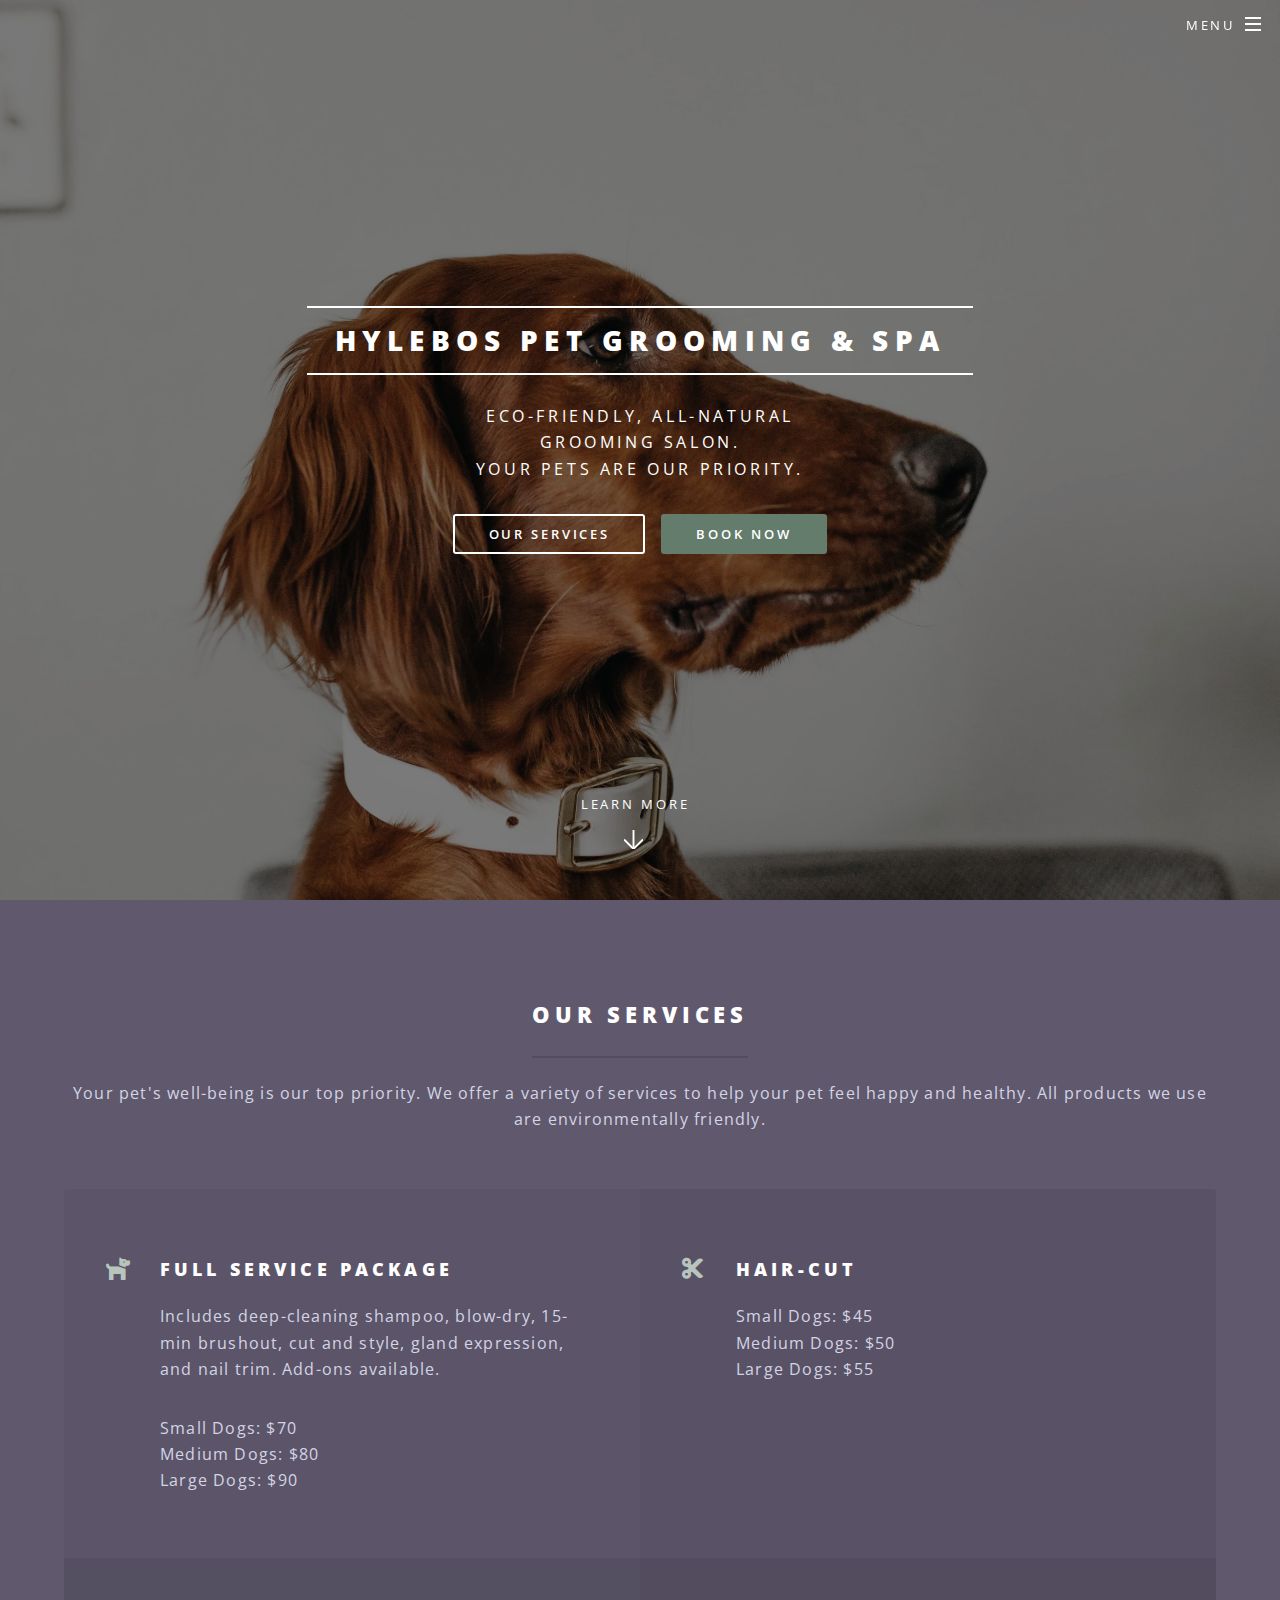
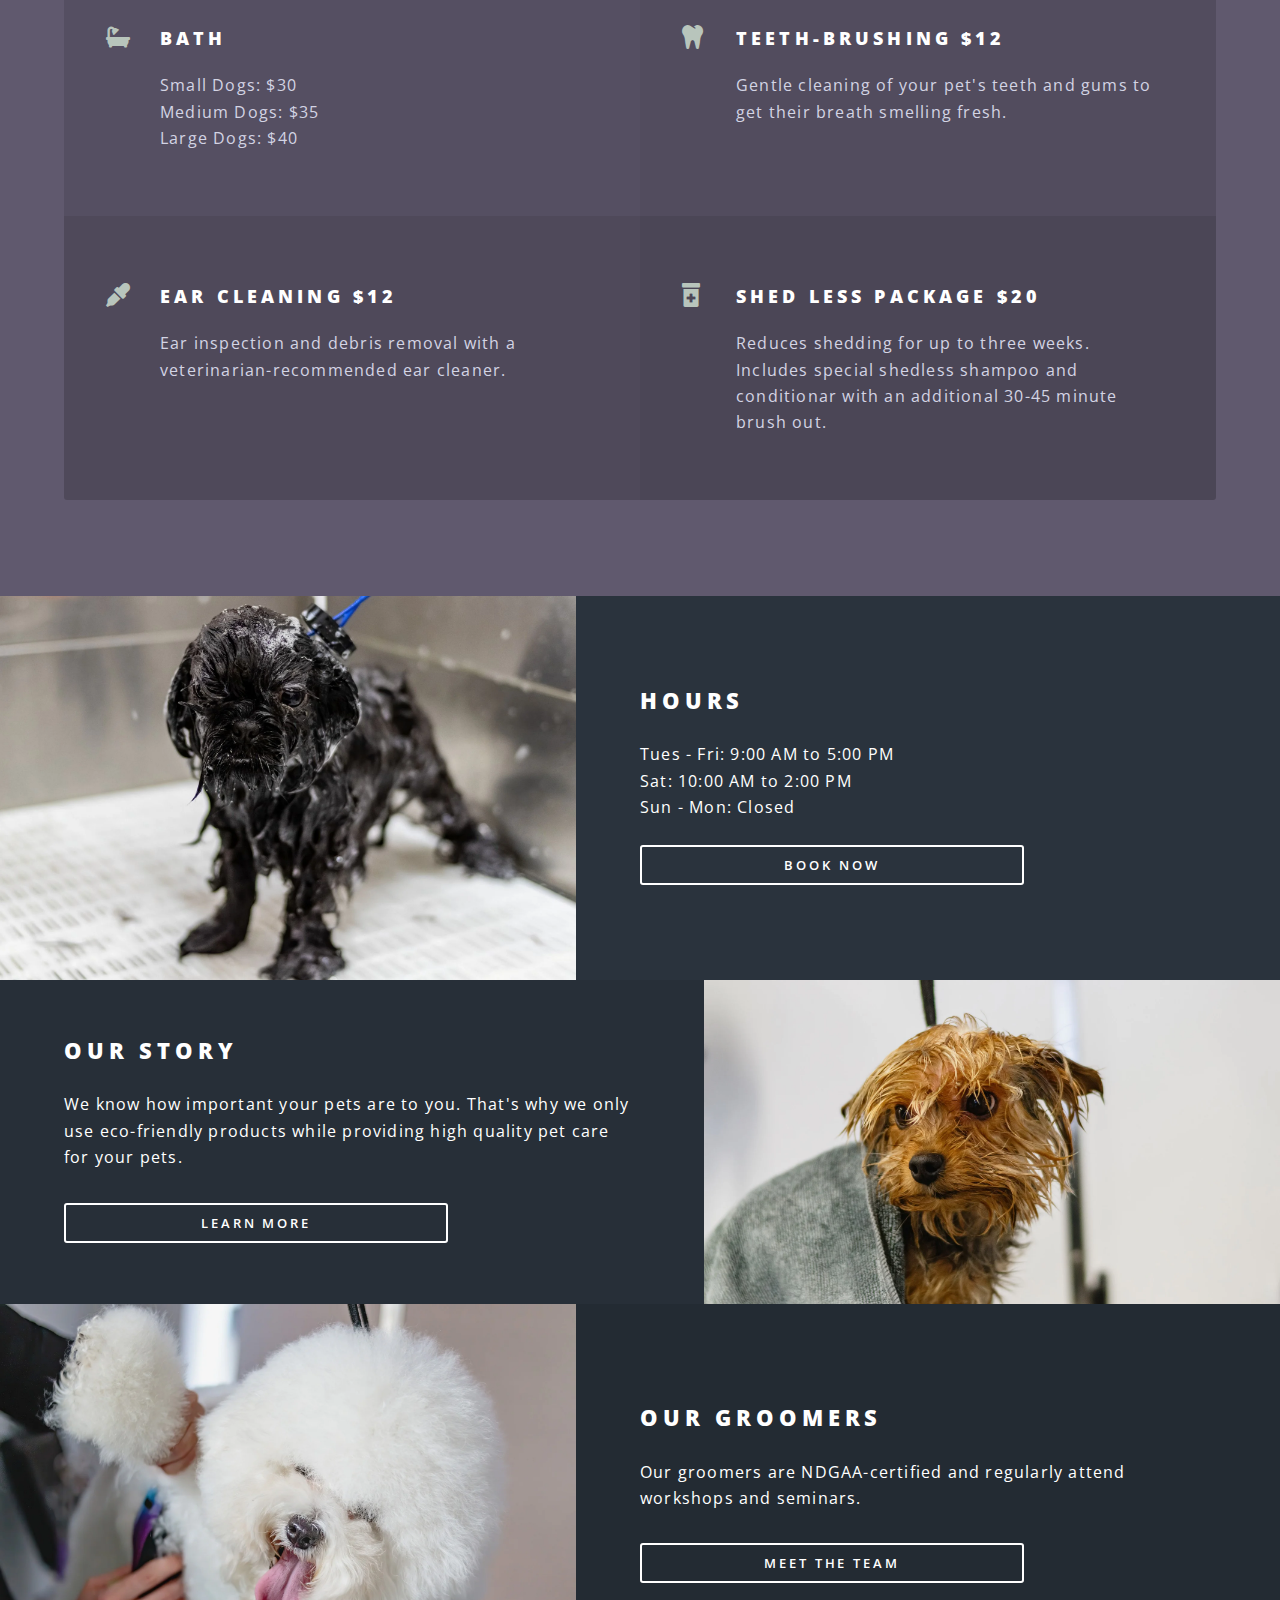
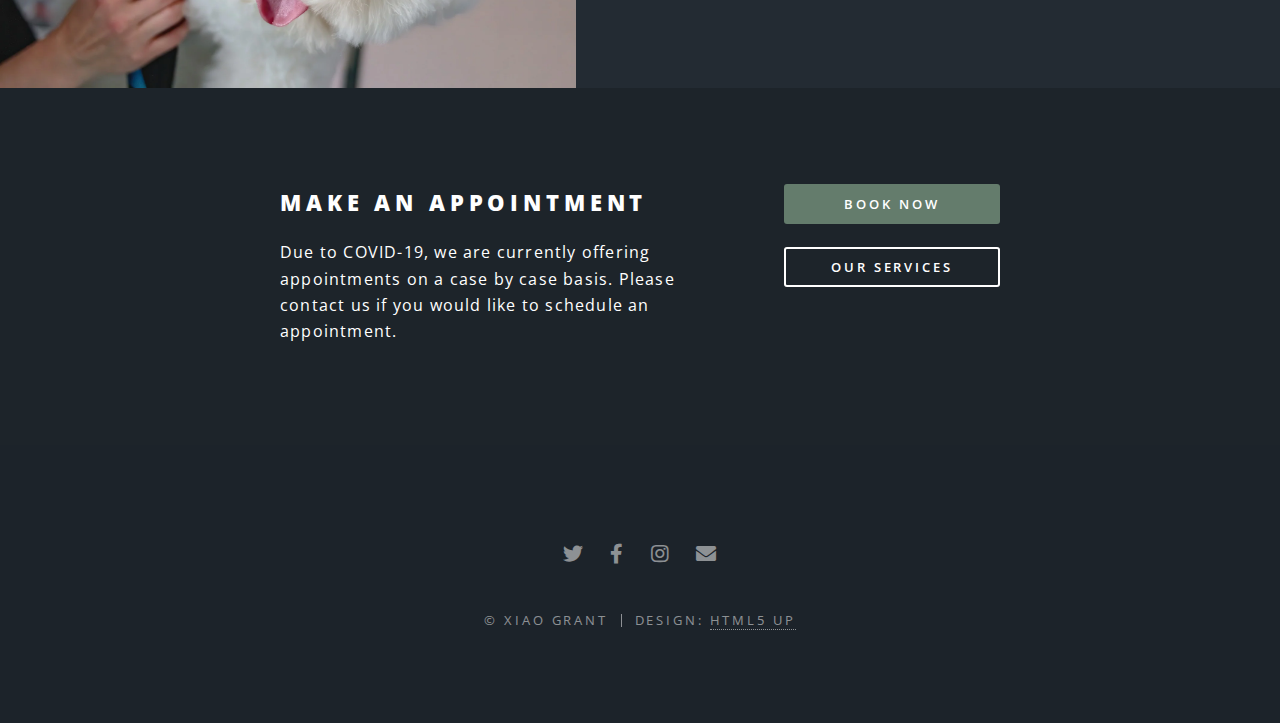
<file: index.html>
<!DOCTYPE HTML>
<!--
	Spectral by HTML5 UP
	html5up.net | @ajlkn
	Free for personal and commercial use under the CCA 3.0 license (html5up.net/license)
-->
<html lang="en">
	<head>
		<title>Hylebos Pet Grooming & Spa</title>
		<meta charset="utf-8" />
		<meta name="viewport" content="width=device-width, initial-scale=1, user-scalable=yes" />
		<meta name="description" content="We offer dog grooming services in Seattle and Federal Way." />
		<link rel="stylesheet" href="assets/css/main.css" />
		<noscript><link rel="stylesheet" href="assets/css/noscript.css" /></noscript>
	</head>
	<body class="landing is-preload">

		<!-- Page Wrapper -->
			<div id="page-wrapper">

				<!-- Header -->
					<header id="header" class="alt">
						<h1><a href="index.html">Hylebos Pet Grooming & Spa</a></h1>
						<nav id="nav">
							<ul>
								<li class="special">
									<a href="#menu" class="menuToggle"><span>Menu</span></a>
									<div id="menu">
										<ul>
											<li><a href="index.html">Home</a></li>
											<li><a href="aboutUs.html">Our Story</a></li>
											<li><a href="ourGroomers.html">The Team</a></li>
											<li><a href="contact.html">Contact</a></li>
										</ul>
									</div>
								</li>
							</ul>
						</nav>
					</header>

				<!-- Banner -->
					<section id="banner">
						<div class="inner">
							<h2>Hylebos Pet Grooming & Spa</h2>
							<p>Eco-friendly, all-natural <br />
							grooming salon.<br />
							Your pets are our priority.</p>
							<ul class="actions special">
								<li><a href="#two" class="button fit">Our Services</a></li>
								<li><a href="contact.html" class="button primary">Book Now</a></li>
							</ul>
						</div>
						<a href="#two" class="more scrolly">Learn More</a>
					</section>

				<!-- One -->
					<!-- <section id="one" class="wrapper style1 special">
						<div class="inner">
							<header class="major">
								<h2>Arcu aliquet vel lobortis ata nisl<br />
								eget augue amet aliquet nisl cep donec</h2>
								<p>Aliquam ut ex ut augue consectetur interdum. Donec amet imperdiet eleifend<br />
								fringilla tincidunt. Nullam dui leo Aenean mi ligula, rhoncus ullamcorper.</p>
							</header>
							<ul class="icons major">
								<li><span class="icon fa-gem major style1"><span class="label">Lorem</span></span></li>
								<li><span class="icon fa-heart major style2"><span class="label">Ipsum</span></span></li>
								<li><span class="icon solid fa-code major style3"><span class="label">Dolor</span></span></li>
							</ul>
						</div>
					</section> -->

					<!-- Two -->
					<section id="two" class="wrapper style3 special">
						<div class="inner">
							<header class="major">
								<h2>Our Services</h2>
								<p>Your pet's well-being is our top priority. We offer a variety of services to help your pet feel happy and healthy. All products we use are environmentally friendly.</p>
							</header>
							<ul class="features">
								<li class="icon solid fa-dog">
									<h3>Full Service Package</h3>
									<p>Includes deep-cleaning shampoo, blow-dry, 15-min brushout, cut and style, gland expression, and nail trim. Add-ons available.</p>
									<p>Small Dogs: $70 <br>
									Medium Dogs: $80 <br>
									Large Dogs: $90</p>
								</li>
								<li class="icon solid fa-scissors">
									<h3>Hair-Cut</h3>
									<p>Small Dogs: $45 <br>
										Medium Dogs: $50 <br>
										Large Dogs: $55</p>
								</li>
								<li class="icon solid fa-bath">
									<h3>Bath</h3>
									<p>Small Dogs: $30 <br>
										Medium Dogs: $35 <br>
										Large Dogs: $40</p>
								</li>
								<li class="icon solid fa-tooth">
									<h3>Teeth-Brushing $12</h3>
									<p>Gentle cleaning of your pet's teeth and gums to get their breath smelling fresh.</p>
								</li>
								<li class="icon solid fa-eye-dropper">
									<h3>Ear cleaning $12</h3>
									<p>Ear inspection and debris removal with a veterinarian-recommended ear cleaner.</p>
								</li>
								<li class="icon solid fa-prescription-bottle-alt">
									<h3>Shed Less Package $20</h3>
									<p>Reduces shedding for up to three weeks. Includes special shedless shampoo and conditionar with an additional 30-45 minute brush out.</p>
								</li>
							</ul>
						</div>
					</section>

				<!-- Three -->
					<section id="three" class="wrapper alt style2">
						<section class="spotlight">
							<div class="image"><img src="images/tubDog.webp" alt="" /></div><div class="content">
								<h2>Hours</h2> 
								<section class="hours">
									<p>Tues - Fri: 9:00 AM to 5:00 PM</p>
									<p>Sat: 10:00 AM to 2:00 PM</p>
									<p>Sun - Mon: Closed</p>
								</section>
								<ul class="actions stacked">
									<li><a href="contact.html" class="button fit">Book Now</a></li>
								</ul>
							</div>
						</section>
						<section class="spotlight">
							<div class="image"><img src="images/towelDog2.webp" alt="" /></div><div class="content">
								<h2>Our Story</h2>
								<p>We know how important your pets are to you. That's why we only use eco-friendly products while providing high quality pet care for your pets.</p>
								<ul class="actions stacked">
									<li><a href="aboutUs.html" class="button fit">Learn more</a></li>
								</ul>
							</div>
						</section>
						<section class="spotlight">
							<div class="image"><img src="images/Dog2.webp" alt="" /></div><div class="content">
								<h2>Our Groomers</h2>
								<p>Our groomers are NDGAA-certified and regularly attend workshops and seminars.</p>
								<ul class="actions stacked">
									<li><a href="ourGroomers.html" class="button fit">Meet the team</a></li>
								</ul>
							</div>
						</section>
					</section>

				<!-- CTA -->
					<section id="cta" class="wrapper style4">
						<div class="inner">
							<header>
								<h2>Make an appointment</h2>
								<p>Due to COVID-19, we are currently offering appointments on a case by case basis. Please contact us if you would like to schedule an appointment.</p>
							</header>
							<ul class="actions stacked">
								<li><a href="contact.html" class="button fit primary">Book Now</a></li>
								<li><a href="#two" class="button fit">Our Services</a></li>
							</ul>
						</div>
					</section>

				<!-- Footer -->
					<footer id="footer">
						<ul class="icons">
							<li><a href="#" class="icon brands fa-twitter"><span class="label">Twitter</span></a></li>
							<li><a href="#" class="icon brands fa-facebook-f"><span class="label">Facebook</span></a></li>
							<li><a href="#" class="icon brands fa-instagram"><span class="label">Instagram</span></a></li>
							<li><a href="#" class="icon solid fa-envelope"><span class="label">Email</span></a></li>
						</ul>
						<ul class="copyright">
							<li>&copy; Xiao Grant</li><li>Design: <a href="http://html5up.net">HTML5 UP</a></li>
						</ul>
					</footer>

			</div>

		<!-- Scripts -->
			<script src="assets/js/jquery.min.js"></script>
			<script src="assets/js/jquery.scrollex.min.js"></script>
			<script src="assets/js/jquery.scrolly.min.js"></script>
			<script src="assets/js/browser.min.js"></script>
			<script src="assets/js/breakpoints.min.js"></script>
			<script src="assets/js/util.js"></script>
			<script src="assets/js/main.js"></script>

	</body>
</html>
</file>
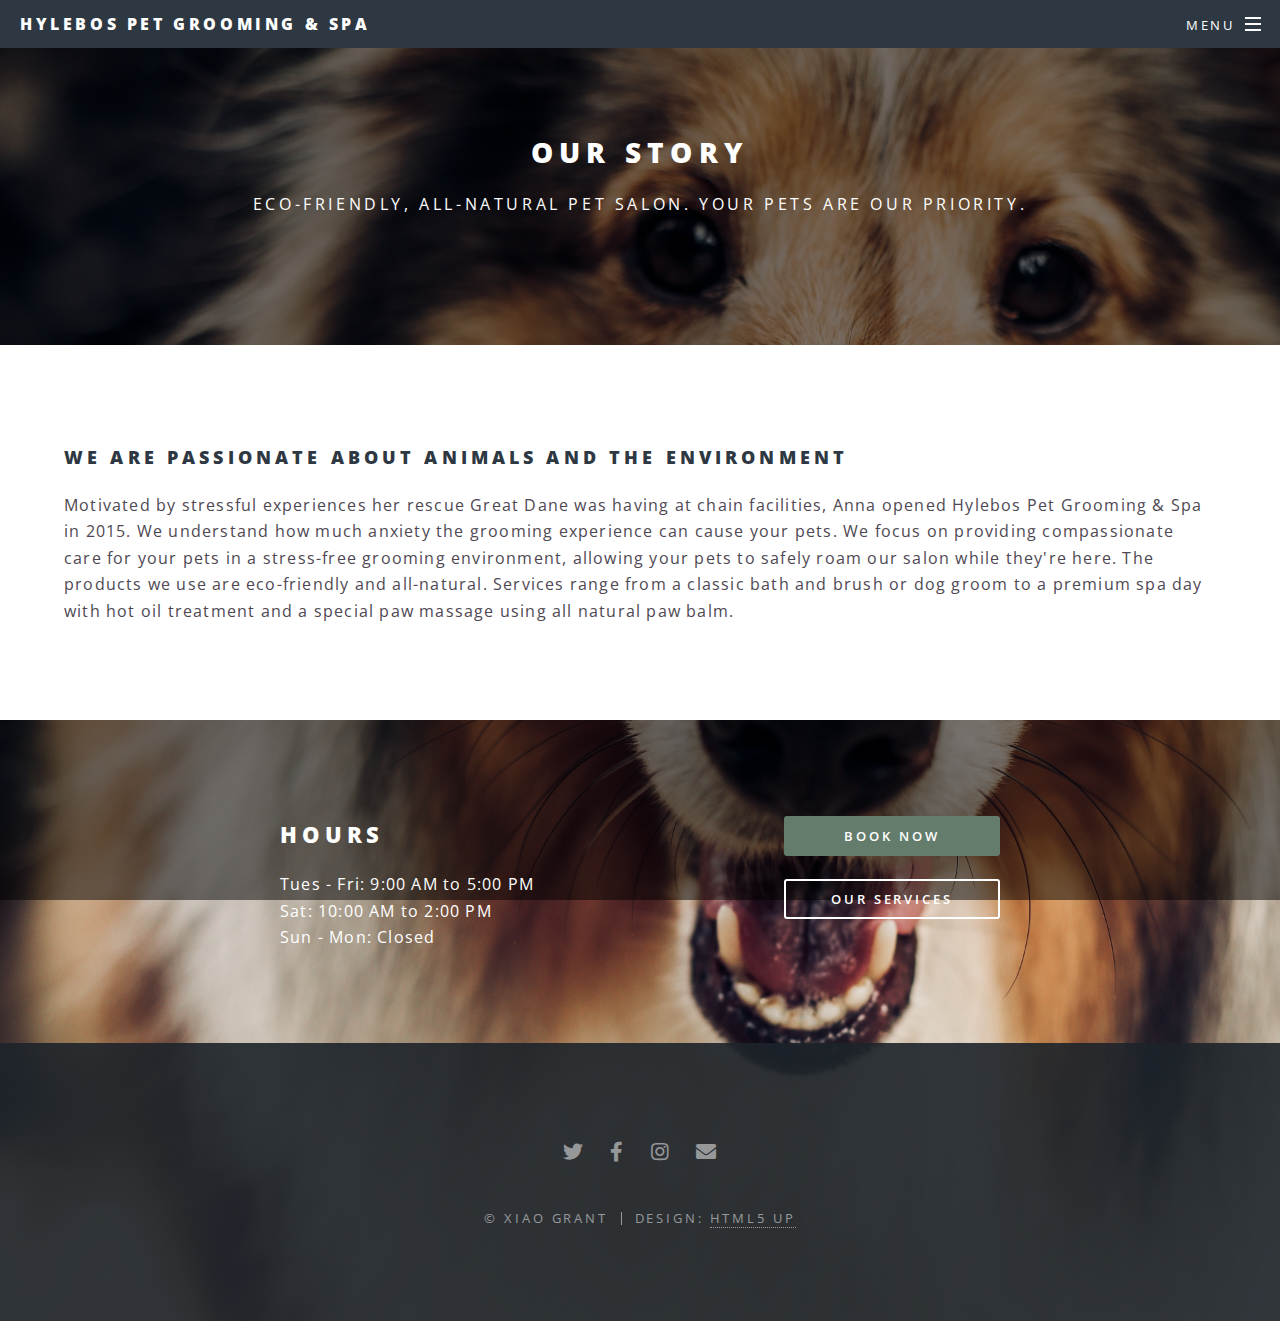
<file: aboutUs.html>
<!DOCTYPE HTML>
<!--
	Spectral by HTML5 UP
	html5up.net | @ajlkn
	Free for personal and commercial use under the CCA 3.0 license (html5up.net/license)
-->
<html>
	<head>
		<title>Hylebos Pet Grooming & Spa - About Us</title>
		<meta charset="utf-8" />
		<meta name="viewport" content="width=device-width, initial-scale=1, user-scalable=no" />
		<meta name="description" content="Learn about our environmental values and the history of our dog grooming salon." />
		<link rel="stylesheet" href="assets/css/main.css" />
		<noscript><link rel="stylesheet" href="assets/css/noscript.css" /></noscript>
	</head>
	<body class="landing aboutUs is-preload">

		<!-- Page Wrapper -->
			<div id="page-wrapper">

				<!-- Header -->
					<header id="header">
						<h1><a href="index.html">Hylebos Pet Grooming & Spa</a></h1>
						<nav id="nav">
							<ul>
								<li class="special">
									<a href="#menu" class="menuToggle"><span>Menu</span></a>
									<div id="menu">
										<ul>
											<li><a href="index.html">Home</a></li>
											<li><a href="aboutUs.html">Our Story</a></li>
											<li><a href="ourGroomers.html">The Team</a></li>
											<li><a href="contact.html">Contact</a></li>
										</ul>
									</div>
								</li>
							</ul>
						</nav>
					</header>

				<!-- Main -->
					<article id="main">
						<header class="aboutUs">
							<h2>Our Story</h2>
							<p>Eco-friendly, all-natural pet salon. Your pets are our priority.</p>
						</header>
						<section class="wrapper style5">
							<div class="inner">
								<h3>We are passionate about animals and the environment</h3>
								<p>Motivated by stressful experiences her rescue Great Dane was having at chain facilities, Anna opened Hylebos Pet Grooming & Spa in 2015. We understand how much anxiety the grooming experience can cause your pets. We focus on providing compassionate care for your pets in a stress-free grooming environment, allowing your pets to safely roam our salon while they're here. The products we use are eco-friendly and all-natural. Services range from a classic bath and brush or dog groom to a premium spa day with hot oil treatment and a special paw massage using all natural paw balm.</p>
							</div>
						</section>

				<!-- CTA -->
					<section id="cta" class="wrapper style4">
						<div class="inner">
							<header>
								<h2>Hours</h2>
								<section class="hours">
									<p>Tues - Fri: 9:00 AM to 5:00 PM</p>
									<p>Sat: 10:00 AM to 2:00 PM</p>
									<p>Sun - Mon: Closed</p>
								</section>
							</header>
							<ul class="actions stacked">
								<li><a href="contact.html" class="button fit primary hours">Book Now</a></li>
								<li><a href="index.html#two" class="button fit">Our Services</a></li>
							</ul>
						</div>
					</section>

				<!-- Footer -->
					<footer id="footer">
						<ul class="icons">
							<li><a href="#" class="icon brands fa-twitter"><span class="label">Twitter</span></a></li>
							<li><a href="#" class="icon brands fa-facebook-f"><span class="label">Facebook</span></a></li>
							<li><a href="#" class="icon brands fa-instagram"><span class="label">Instagram</span></a></li>
							<li><a href="#" class="icon solid fa-envelope"><span class="label">Email</span></a></li>
						</ul>
						<ul class="copyright">
							<li>&copy; Xiao Grant</li><li>Design: <a href="http://html5up.net">HTML5 UP</a></li>
						</ul>
					</footer>

			</div>

		<!-- Scripts -->
			<script src="assets/js/jquery.min.js"></script>
			<script src="assets/js/jquery.scrollex.min.js"></script>
			<script src="assets/js/jquery.scrolly.min.js"></script>
			<script src="assets/js/browser.min.js"></script>
			<script src="assets/js/breakpoints.min.js"></script>
			<script src="assets/js/util.js"></script>
			<script src="assets/js/main.js"></script>

	</body>
</html>
</file>
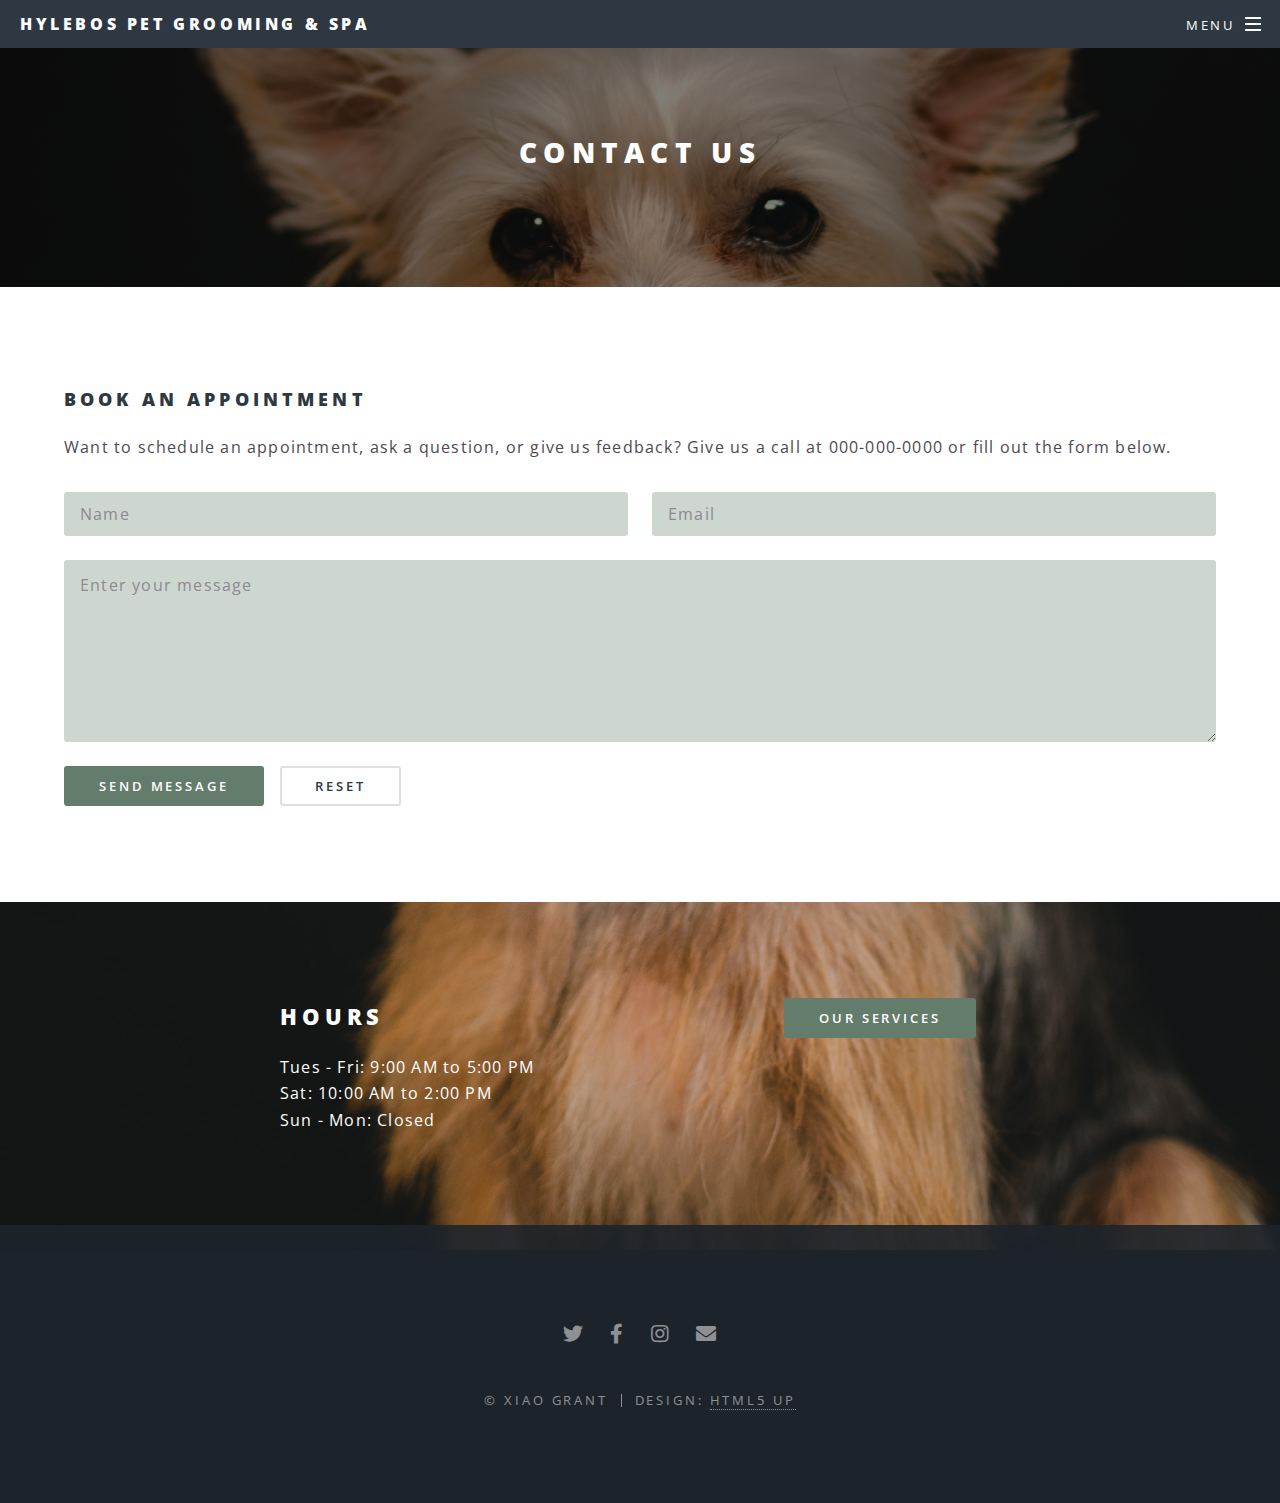
<file: contact.html>
<!DOCTYPE HTML>
<!--
	Spectral by HTML5 UP
	html5up.net | @ajlkn
	Free for personal and commercial use under the CCA 3.0 license (html5up.net/license)
-->
<html>
	<head>
		<title>Hylebos Pet Grooming & Spa - Contact Us - Book Appointment</title>
		<meta charset="utf-8" />
		<meta name="viewport" content="width=device-width, initial-scale=1, user-scalable=no" />
		<meta name="description" content="Schedule an appointment at our dog grooming salon." />
		<link rel="stylesheet" href="assets/css/main.css" />
		<noscript><link rel="stylesheet" href="assets/css/noscript.css" /></noscript>
	</head>
	<body class="landing contact is-preload">

		<!-- Page Wrapper -->
			<div id="page-wrapper">

				<!-- Header -->
					<header id="header">
						<h1><a href="index.html">Hylebos Pet Grooming & Spa</a></h1>
						<nav id="nav">
							<ul>
								<li class="special">
									<a href="#menu" class="menuToggle"><span>Menu</span></a>
									<div id="menu">
										<ul>
											<li><a href="index.html">Home</a></li>
											<li><a href="aboutUs.html">Our Story</a></li>
											<li><a href="ourGroomers.html">The Team</a></li>
											<li><a href="contact.html">Contact</a></li>
										</ul>
									</div>
								</li>
							</ul>
						</nav>
					</header>

				<!-- Main -->
					<article id="main">
						<header class="contact">
							<h2>Contact Us</h2>
						</header>
						<section class="wrapper style5">
							<div class="inner">

								<section>
									<h3>Book an Appointment</h3>
									<p>Want to schedule an appointment, ask a question, or give us feedback? Give us a call at 000-000-0000 or fill out the form below.</p>
									<form name="contact" method="POST" data-netlify="true">
										<div class="row gtr-uniform">
											<div class="col-6 col-12-xsmall">
												<input type="text" name="demo-name" id="demo-name" value="" placeholder="Name" />
											</div>
											<div class="col-6 col-12-xsmall">
												<input type="email" name="demo-email" id="demo-email" value="" placeholder="Email" />
											</div>
											<div class="col-12">
												<textarea name="demo-message" id="demo-message" placeholder="Enter your message" rows="6"></textarea>
											</div>
											<div class="col-12">
												<ul class="actions">
													<li><input type="submit" value="Send Message" class="primary" /></li>
													<li><input type="reset" value="Reset" /></li>
												</ul>
											</div>
										</div>
									</form>
								</section>
							</div>
						</section>						
					</article>

				<!-- CTA -->
				<section id="cta" class="wrapper style4">
					<div class="inner">
						<header>
							<h2>Hours</h2>
							<section class="hours">
								<p>Tues - Fri: 9:00 AM to 5:00 PM</p>
								<p>Sat: 10:00 AM to 2:00 PM</p>
								<p>Sun - Mon: Closed</p>
							</section>
						</header>
						<ul class="actions">
							<li><a href="index.html#two" class="button primary fit hours">Our Services</a></li>
						</ul>
					</div>
				</section>

				<!-- Footer -->
					<footer id="footer">
						<ul class="icons">
							<li><a href="#" class="icon brands fa-twitter"><span class="label">Twitter</span></a></li>
							<li><a href="#" class="icon brands fa-facebook-f"><span class="label">Facebook</span></a></li>
							<li><a href="#" class="icon brands fa-instagram"><span class="label">Instagram</span></a></li>
							<li><a href="#" class="icon solid fa-envelope"><span class="label">Email</span></a></li>
						</ul>
						<ul class="copyright">
							<li>&copy; Xiao Grant</li><li>Design: <a href="http://html5up.net">HTML5 UP</a></li>
						</ul>
					</footer>

			</div>

		<!-- Scripts -->
			<script src="assets/js/jquery.min.js"></script>
			<script src="assets/js/jquery.scrollex.min.js"></script>
			<script src="assets/js/jquery.scrolly.min.js"></script>
			<script src="assets/js/browser.min.js"></script>
			<script src="assets/js/breakpoints.min.js"></script>
			<script src="assets/js/util.js"></script>
			<script src="assets/js/main.js"></script>

	</body>
</html>
</file>
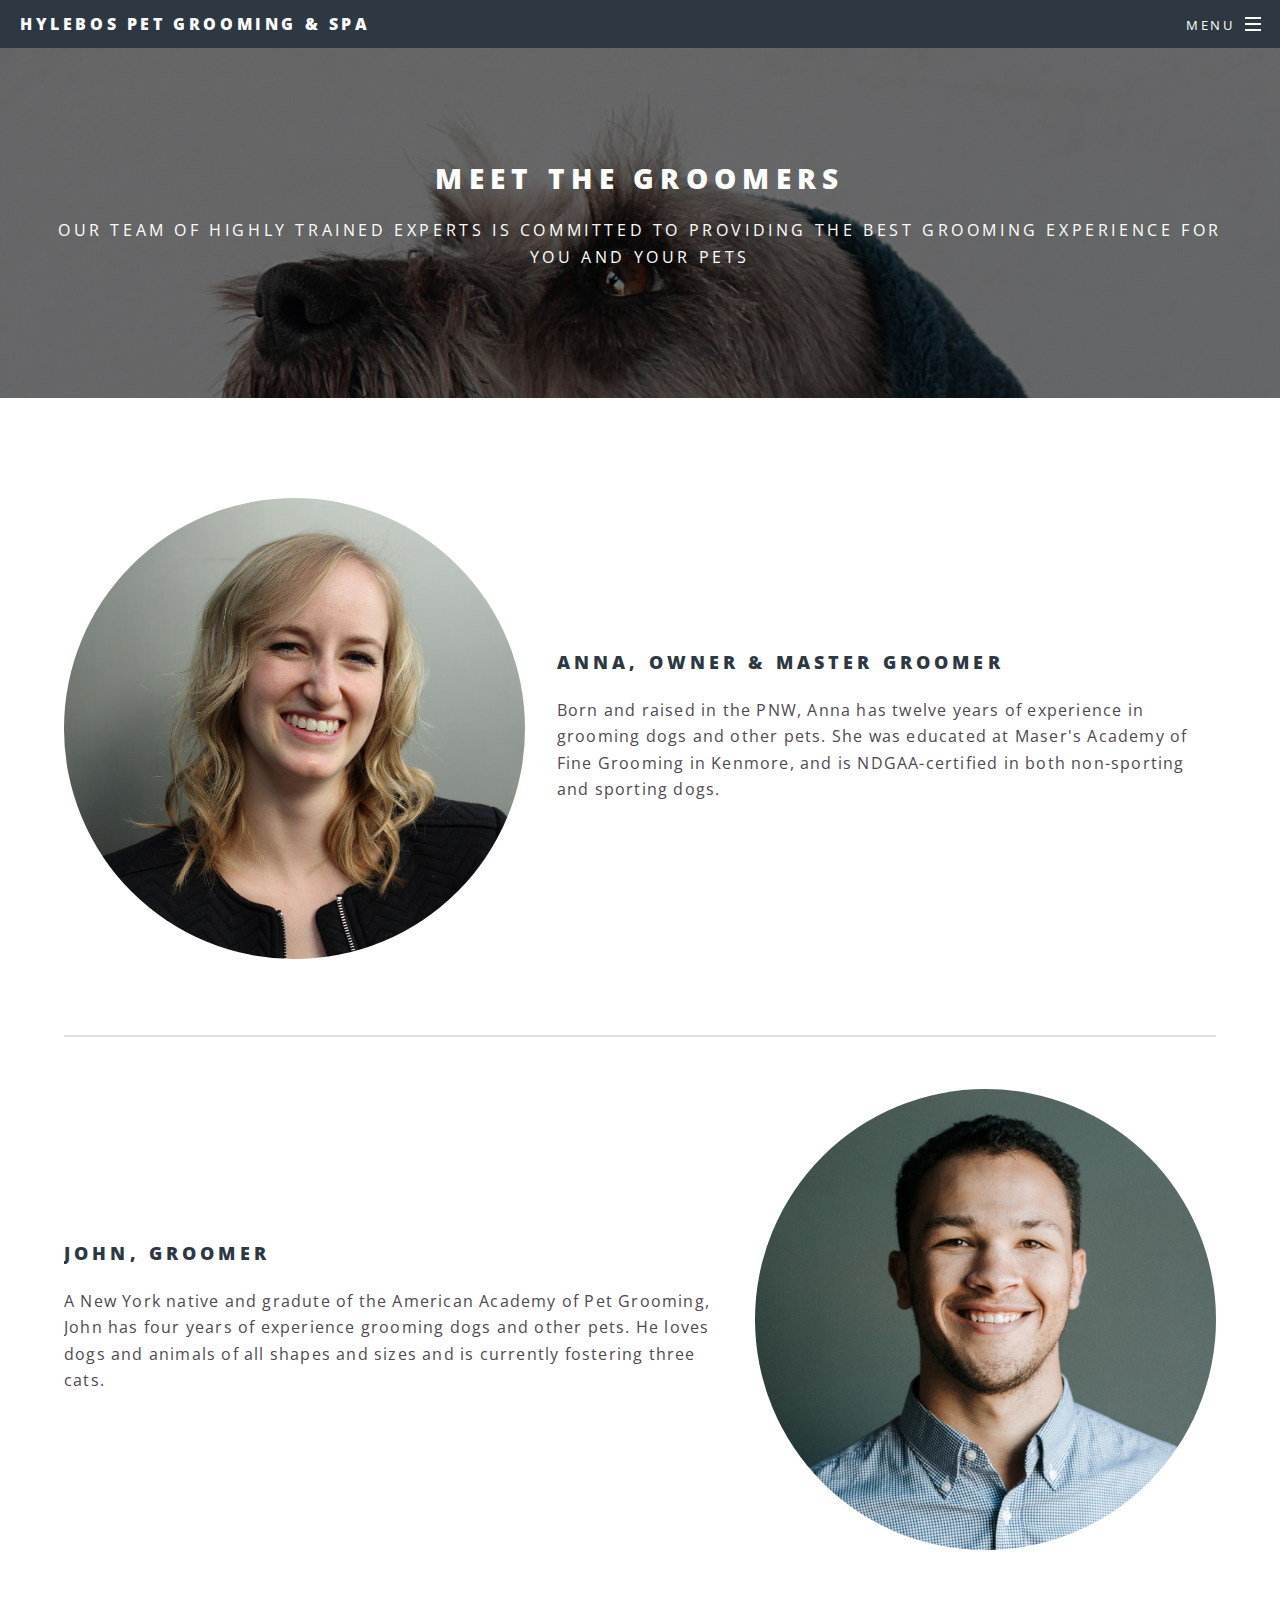
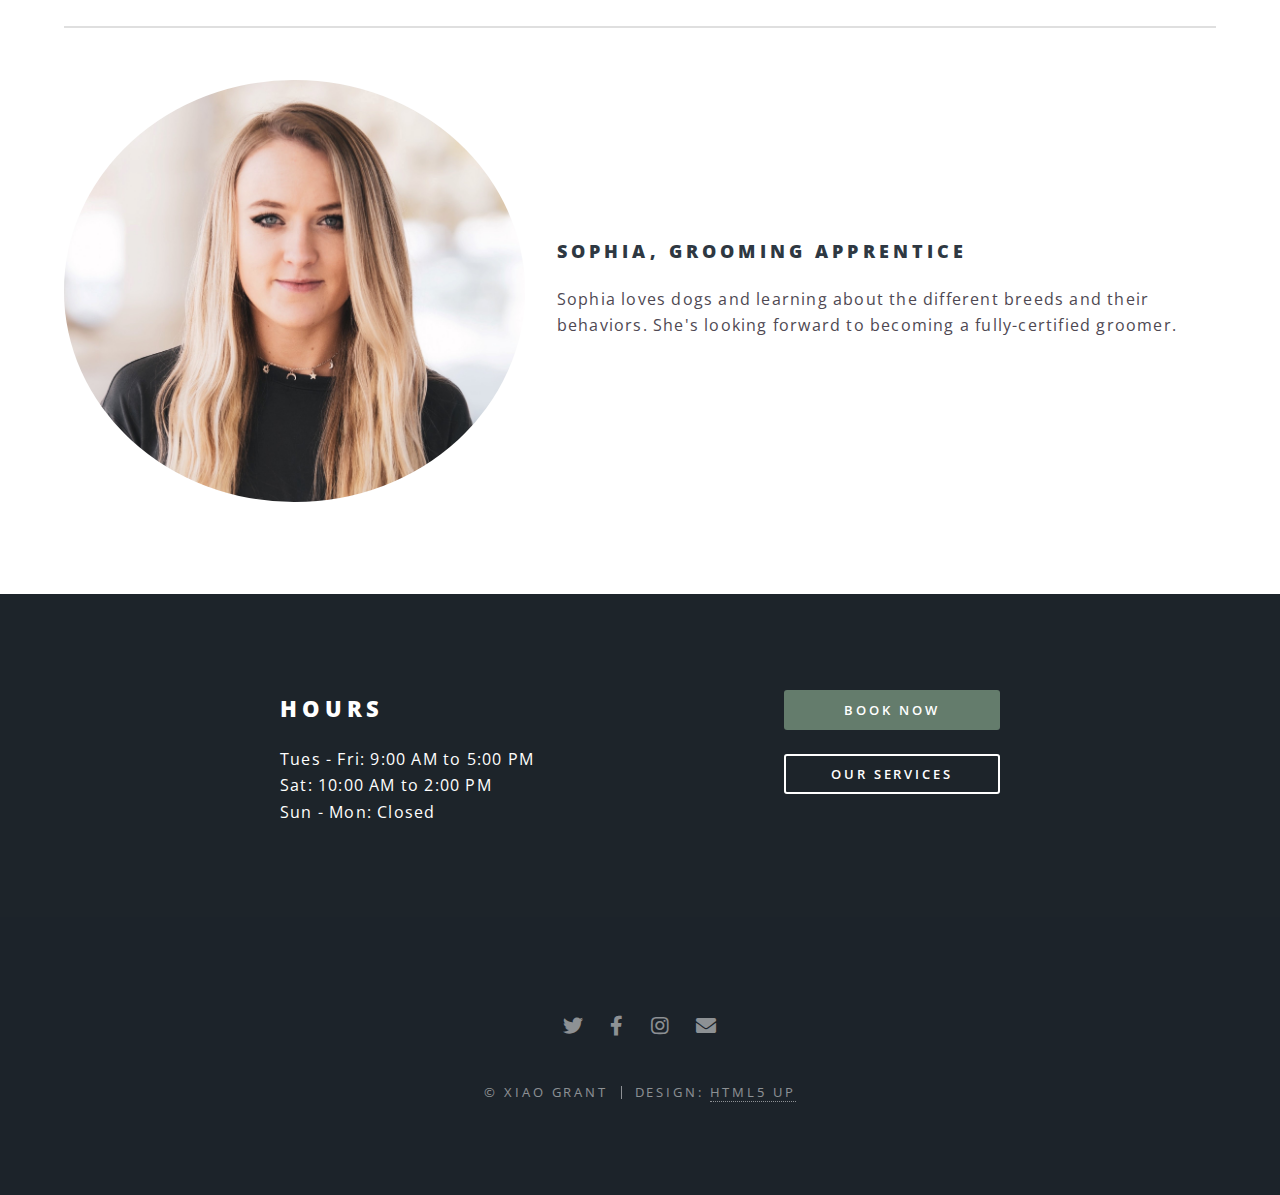
<file: ourGroomers.html>
<!DOCTYPE HTML>
<!--
	Spectral by HTML5 UP
	html5up.net | @ajlkn
	Free for personal and commercial use under the CCA 3.0 license (html5up.net/license)
-->
<html>
	<head>
		<title>Hylebos Pet Grooming & Spa - Our Groomers</title>
		<meta charset="utf-8" />
		<meta name="viewport" content="width=device-width, initial-scale=1, user-scalable=no" />
		<meta name="description" content="Meet the team of NDGAA-certified groomers committed to providing the best grooming experience for you and your pets."> /
		<link rel="stylesheet" href="assets/css/main.css" />
		<noscript><link rel="stylesheet" href="assets/css/noscript.css" /></noscript>
	</head>
	<body class="landing ourGroomers is-preload">

		<!-- Page Wrapper -->
			<div id="page-wrapper">

				<!-- Header -->
					<header id="header">
						<h1><a href="index.html">Hylebos Pet Grooming & Spa</a></h1>
						<nav id="nav">
							<ul>
								<li class="special">
									<a href="#menu" class="menuToggle"><span>Menu</span></a>
									<div id="menu">
										<ul>
											<li><a href="index.html">Home</a></li>
											<li><a href="aboutUs.html">Our Story</a></li>
											<li><a href="ourGroomers.html">The Team</a></li>
											<li><a href="contact.html">Contact</a></li>
										</ul>
									</div>
								</li>
							</ul>
						</nav>
					</header>

				<!-- Main -->
					<article id="main">
						<header class="bioBG">
							<h2>Meet the Groomers</h2>
							<p>Our team of highly trained experts is committed to providing the best grooming experience for you and your pets</p>
						</header>
						<section class="wrapper style5">
							<div class="inner">
								<div class="bio">
									<span class="image left bioImage"><img src="images/doeA.jpg" alt="picture of Anna, owner of Hylebos Pet Grooming and Salon" /></span>
									<div class="bioText">
										<h3>Anna, owner & master groomer</h3>
										<p>Born and raised in the PNW, Anna has twelve years of experience in grooming dogs and other pets. She was educated at Maser's Academy of Fine Grooming in Kenmore, and is NDGAA-certified in both non-sporting and sporting dogs.</p>
									</div>
								</div>

								<hr />

								<div class="bio bioTwo">
									<span class="image right bioImage"><img src="images/doeB2.jpg" alt="picture of John, a groomer at Hylebos Pet Grooming and Salon"/></span>
									<div class="bioText">
										<h3>John, groomer</h3>
										<p>A New York native and gradute of the American Academy of Pet Grooming, John has four years of experience grooming dogs and other pets. He loves dogs and animals of all shapes and sizes and is currently fostering three cats.</p>
									</div>
									
								</div>

								<hr />

								<div class="bio">
									<span class="image left bioImage"><img src="images/doeC2.jpg" alt="picture of Sophia, a groomer-in-training at Hylebos Pet Grooming and Salon" /></span>
									<div class = "bioText">
										<h3>Sophia, grooming apprentice</h3>
										<p>Sophia loves dogs and learning about the different breeds and their behaviors. She's looking forward to becoming a fully-certified groomer.</p>
									</div>
								</div>
							</div>
						</section>

				<!-- CTA -->
					<section id="cta" class="wrapper style4">
						<div class="inner">
							<header>
								<h2>Hours</h2>
								<section class="hours">
									<p>Tues - Fri: 9:00 AM to 5:00 PM</p>
									<p>Sat: 10:00 AM to 2:00 PM</p>
									<p>Sun - Mon: Closed</p>
								</section>
							</header>
							<ul class="actions stacked">
								<li><a href="contact.html" class="button fit primary hours">Book Now</a></li>
								<li><a href="index.html#two" class="button fit">Our Services</a></li>
							</ul>
						</div>
					</section>

				<!-- Footer -->
					<footer id="footer">
						<ul class="icons">
							<li><a href="#" class="icon brands fa-twitter"><span class="label">Twitter</span></a></li>
							<li><a href="#" class="icon brands fa-facebook-f"><span class="label">Facebook</span></a></li>
							<li><a href="#" class="icon brands fa-instagram"><span class="label">Instagram</span></a></li>
							<li><a href="#" class="icon solid fa-envelope"><span class="label">Email</span></a></li>
						</ul>
						<ul class="copyright">
							<li>&copy; Xiao Grant</li><li>Design: <a href="http://html5up.net">HTML5 UP</a></li>
						</ul>
					</footer>

			</div>

		<!-- Scripts -->
			<script src="assets/js/jquery.min.js"></script>
			<script src="assets/js/jquery.scrollex.min.js"></script>
			<script src="assets/js/jquery.scrolly.min.js"></script>
			<script src="assets/js/browser.min.js"></script>
			<script src="assets/js/breakpoints.min.js"></script>
			<script src="assets/js/util.js"></script>
			<script src="assets/js/main.js"></script>

	</body>
</html>
</file>
<file: assets/css/noscript.css>
/*
	Spectral by HTML5 UP
	html5up.net | @ajlkn
	Free for personal and commercial use under the CCA 3.0 license (html5up.net/license)
*/

/* Banner */

	body.is-preload #banner h2 {
		-moz-transform: none;
		-webkit-transform: none;
		-ms-transform: none;
		transform: none;
		opacity: 1;
	}

		body.is-preload #banner h2:before, body.is-preload #banner h2:after {
			width: 100%;
		}

	body.is-preload #banner .more {
		-moz-transform: none;
		-webkit-transform: none;
		-ms-transform: none;
		transform: none;
		opacity: 1;
	}

	body.is-preload #banner:after {
		opacity: 0;
	}
</file>
<file: assets/css/main.css>
@import url(fontawesomev6-all.min.css);
@import url("https://fonts.googleapis.com/css?family=Open+Sans:400,400italic,600,600italic,800,800italic");

/*
	Spectral by HTML5 UP
	html5up.net | @ajlkn
	Free for personal and commercial use under the CCA 3.0 license (html5up.net/license)
*/

html, body, div, span, applet, object,
iframe, h1, h2, h3, h4, h5, h6, p, blockquote,
pre, a, abbr, acronym, address, big, cite,
code, del, dfn, em, img, ins, kbd, q, s, samp,
small, strike, strong, sub, sup, tt, var, b,
u, i, center, dl, dt, dd, ol, ul, li, fieldset,
form, label, legend, table, caption, tbody,
tfoot, thead, tr, th, td, article, aside,
canvas, details, embed, figure, figcaption,
footer, header, hgroup, menu, nav, output, ruby,
section, summary, time, mark, audio, video {
	margin: 0;
	padding: 0;
	border: 0;
	font-size: 100%;
	font: inherit;
	vertical-align: baseline;}

article, aside, details, figcaption, figure,
footer, header, hgroup, menu, nav, section {
	display: block;}

body {
	line-height: 1;
}

ol, ul {
	list-style: none;
}

blockquote, q {
	quotes: none;
}

	blockquote:before, blockquote:after, q:before, q:after {
		content: '';
		content: none;
	}

table {
	border-collapse: collapse;
	border-spacing: 0;
}

body {
	-webkit-text-size-adjust: none;
}

mark {
	background-color: transparent;
	color: inherit;
}

input::-moz-focus-inner {
	border: 0;
	padding: 0;
}

input, select, textarea {
	-moz-appearance: none;
	-webkit-appearance: none;
	-ms-appearance: none;
	appearance: none;
}

/* Basic */

	@-ms-viewport {
		width: device-width;
	}

	html {
		box-sizing: border-box;
	}

	*, *:before, *:after {
		box-sizing: inherit;
	}

	body {
		background: #2e3842;
	}

		body.is-preload *, body.is-preload *:before, body.is-preload *:after {
			-moz-animation: none !important;
			-webkit-animation: none !important;
			-ms-animation: none !important;
			animation: none !important;
			-moz-transition: none !important;
			-webkit-transition: none !important;
			-ms-transition: none !important;
			transition: none !important;
		}

	body, input, select, textarea {
		color: #fff;
		font-family: "Open Sans", Helvetica, sans-serif;
		font-size: 15pt;
		font-weight: 400;
		letter-spacing: 0.075em;
		line-height: 1.65em;
	}

		@media screen and (max-width: 1680px) {

			body, input, select, textarea {
				font-size: 13pt;
			}

		}

		@media screen and (max-width: 1280px) {

			body, input, select, textarea {
				font-size: 12pt;
			}

		}

		@media screen and (max-width: 736px) {

			body, input, select, textarea {
				font-size: 11pt;
				letter-spacing: 0.0375em;
			}

		}

	a {
		-moz-transition: color 0.2s ease, border-bottom-color 0.2s ease;
		-webkit-transition: color 0.2s ease, border-bottom-color 0.2s ease;
		-ms-transition: color 0.2s ease, border-bottom-color 0.2s ease;
		transition: color 0.2s ease, border-bottom-color 0.2s ease;
		border-bottom: dotted 1px;
		color: inherit;
		text-decoration: none;
	}

		a:hover {
			border-bottom-color: transparent;
		}

	strong, b {
		color: #fff;
		font-weight: 600;
	}

	em, i {
		font-style: italic;
	}

	p {
		margin: 0 0 2em 0;
	}

	.hours > p {
		margin: 0;
	}

	.hours > p:last-of-type {
		margin-bottom: 1.5em;
	}

	h1, h2, h3, h4, h5, h6 {
		color: #fff;
		font-weight: 800;
		letter-spacing: 0.225em;
		line-height: 1em;
		margin: 0 0 1em 0;
		text-transform: uppercase;
	}

		h1 a, h2 a, h3 a, h4 a, h5 a, h6 a {
			color: inherit;
			text-decoration: none;
		}

	h2 {
		font-size: 1.35em;
		line-height: 1.75em;
	}

		@media screen and (max-width: 736px) {

			h2 {
				font-size: 1.1em;
				line-height: 1.65em;
			}

		}

	h3 {
		font-size: 1.15em;
		line-height: 1.75em;
	}

		@media screen and (max-width: 736px) {

			h3 {
				font-size: 1em;
				line-height: 1.65em;
			}

		}

	h4 {
		font-size: 1em;
		line-height: 1.5em;
	}

	h5 {
		font-size: 0.8em;
		line-height: 1.5em;
	}

	h6 {
		font-size: 0.7em;
		line-height: 1.5em;
	}

	sub {
		font-size: 0.8em;
		position: relative;
		top: 0.5em;
	}

	sup {
		font-size: 0.8em;
		position: relative;
		top: -0.5em;
	}

	hr {
		border: 0;
		border-bottom: solid 2px #fff;
		margin: 3em 0;
	}

		hr.major {
			margin: 4.5em 0;
		}

	blockquote {
		border-left: solid 4px #fff;
		font-style: italic;
		margin: 0 0 2em 0;
		padding: 0.5em 0 0.5em 2em;
	}

	code {
		background: rgba(144, 144, 144, 0.25);
		border-radius: 3px;
		font-family: "Courier New", monospace;
		font-size: 0.9em;
		letter-spacing: 0;
		margin: 0 0.25em;
		padding: 0.25em 0.65em;
	}

	pre {
		-webkit-overflow-scrolling: touch;
		font-family: "Courier New", monospace;
		font-size: 0.9em;
		margin: 0 0 2em 0;
	}

		pre code {
			display: block;
			line-height: 1.75em;
			padding: 1em 1.5em;
			overflow-x: auto;
		}

	.align-left {
		text-align: left;
	}

	.align-center {
		text-align: center;
	}

	.align-right {
		text-align: right;
	}

/* Row */

	.row {
		display: flex;
		flex-wrap: wrap;
		box-sizing: border-box;
		align-items: stretch;
	}

		.row > * {
			box-sizing: border-box;
		}

		.row.gtr-uniform > * > :last-child {
			margin-bottom: 0;
		}

		.row.aln-left {
			justify-content: flex-start;
		}

		.row.aln-center {
			justify-content: center;
		}

		.row.aln-right {
			justify-content: flex-end;
		}

		.row.aln-top {
			align-items: flex-start;
		}

		.row.aln-middle {
			align-items: center;
		}

		.row.aln-bottom {
			align-items: flex-end;
		}

		.row > .imp {
			order: -1;
		}

		.row > .col-1 {
			width: 8.33333%;
		}

		.row > .off-1 {
			margin-left: 8.33333%;
		}

		.row > .col-2 {
			width: 16.66667%;
		}

		.row > .off-2 {
			margin-left: 16.66667%;
		}

		.row > .col-3 {
			width: 25%;
		}

		.row > .off-3 {
			margin-left: 25%;
		}

		.row > .col-4 {
			width: 33.33333%;
		}

		.row > .off-4 {
			margin-left: 33.33333%;
		}

		.row > .col-5 {
			width: 41.66667%;
		}

		.row > .off-5 {
			margin-left: 41.66667%;
		}

		.row > .col-6 {
			width: 50%;
		}

		.row > .off-6 {
			margin-left: 50%;
		}

		.row > .col-7 {
			width: 58.33333%;
		}

		.row > .off-7 {
			margin-left: 58.33333%;
		}

		.row > .col-8 {
			width: 66.66667%;
		}

		.row > .off-8 {
			margin-left: 66.66667%;
		}

		.row > .col-9 {
			width: 75%;
		}

		.row > .off-9 {
			margin-left: 75%;
		}

		.row > .col-10 {
			width: 83.33333%;
		}

		.row > .off-10 {
			margin-left: 83.33333%;
		}

		.row > .col-11 {
			width: 91.66667%;
		}

		.row > .off-11 {
			margin-left: 91.66667%;
		}

		.row > .col-12 {
			width: 100%;
		}

		.row > .off-12 {
			margin-left: 100%;
		}

		.row.gtr-0 {
			margin-top: 0;
			margin-left: 0em;
		}

			.row.gtr-0 > * {
				padding: 0 0 0 0em;
			}

			.row.gtr-0.gtr-uniform {
				margin-top: 0em;
			}

				.row.gtr-0.gtr-uniform > * {
					padding-top: 0em;
				}

		.row.gtr-25 {
			margin-top: 0;
			margin-left: -0.375em;
		}

			.row.gtr-25 > * {
				padding: 0 0 0 0.375em;
			}

			.row.gtr-25.gtr-uniform {
				margin-top: -0.375em;
			}

				.row.gtr-25.gtr-uniform > * {
					padding-top: 0.375em;
				}

		.row.gtr-50 {
			margin-top: 0;
			margin-left: -0.75em;
		}

			.row.gtr-50 > * {
				padding: 0 0 0 0.75em;
			}

			.row.gtr-50.gtr-uniform {
				margin-top: -0.75em;
			}

				.row.gtr-50.gtr-uniform > * {
					padding-top: 0.75em;
				}

		.row {
			margin-top: 0;
			margin-left: -1.5em;
		}

			.row > * {
				padding: 0 0 0 1.5em;
			}

			.row.gtr-uniform {
				margin-top: -1.5em;
			}

				.row.gtr-uniform > * {
					padding-top: 1.5em;
				}

		.row.gtr-150 {
			margin-top: 0;
			margin-left: -2.25em;
		}

			.row.gtr-150 > * {
				padding: 0 0 0 2.25em;
			}

			.row.gtr-150.gtr-uniform {
				margin-top: -2.25em;
			}

				.row.gtr-150.gtr-uniform > * {
					padding-top: 2.25em;
				}

		.row.gtr-200 {
			margin-top: 0;
			margin-left: -3em;
		}

			.row.gtr-200 > * {
				padding: 0 0 0 3em;
			}

			.row.gtr-200.gtr-uniform {
				margin-top: -3em;
			}

				.row.gtr-200.gtr-uniform > * {
					padding-top: 3em;
				}

		@media screen and (max-width: 1680px) {

			.row {
				display: flex;
				flex-wrap: wrap;
				box-sizing: border-box;
				align-items: stretch;
			}

				.row > * {
					box-sizing: border-box;
				}

				.row.gtr-uniform > * > :last-child {
					margin-bottom: 0;
				}

				.row.aln-left {
					justify-content: flex-start;
				}

				.row.aln-center {
					justify-content: center;
				}

				.row.aln-right {
					justify-content: flex-end;
				}

				.row.aln-top {
					align-items: flex-start;
				}

				.row.aln-middle {
					align-items: center;
				}

				.row.aln-bottom {
					align-items: flex-end;
				}

				.row > .imp-xlarge {
					order: -1;
				}

				.row > .col-1-xlarge {
					width: 8.33333%;
				}

				.row > .off-1-xlarge {
					margin-left: 8.33333%;
				}

				.row > .col-2-xlarge {
					width: 16.66667%;
				}

				.row > .off-2-xlarge {
					margin-left: 16.66667%;
				}

				.row > .col-3-xlarge {
					width: 25%;
				}

				.row > .off-3-xlarge {
					margin-left: 25%;
				}

				.row > .col-4-xlarge {
					width: 33.33333%;
				}

				.row > .off-4-xlarge {
					margin-left: 33.33333%;
				}

				.row > .col-5-xlarge {
					width: 41.66667%;
				}

				.row > .off-5-xlarge {
					margin-left: 41.66667%;
				}

				.row > .col-6-xlarge {
					width: 50%;
				}

				.row > .off-6-xlarge {
					margin-left: 50%;
				}

				.row > .col-7-xlarge {
					width: 58.33333%;
				}

				.row > .off-7-xlarge {
					margin-left: 58.33333%;
				}

				.row > .col-8-xlarge {
					width: 66.66667%;
				}

				.row > .off-8-xlarge {
					margin-left: 66.66667%;
				}

				.row > .col-9-xlarge {
					width: 75%;
				}

				.row > .off-9-xlarge {
					margin-left: 75%;
				}

				.row > .col-10-xlarge {
					width: 83.33333%;
				}

				.row > .off-10-xlarge {
					margin-left: 83.33333%;
				}

				.row > .col-11-xlarge {
					width: 91.66667%;
				}

				.row > .off-11-xlarge {
					margin-left: 91.66667%;
				}

				.row > .col-12-xlarge {
					width: 100%;
				}

				.row > .off-12-xlarge {
					margin-left: 100%;
				}

				.row.gtr-0 {
					margin-top: 0;
					margin-left: 0em;
				}

					.row.gtr-0 > * {
						padding: 0 0 0 0em;
					}

					.row.gtr-0.gtr-uniform {
						margin-top: 0em;
					}

						.row.gtr-0.gtr-uniform > * {
							padding-top: 0em;
						}

				.row.gtr-25 {
					margin-top: 0;
					margin-left: -0.375em;
				}

					.row.gtr-25 > * {
						padding: 0 0 0 0.375em;
					}

					.row.gtr-25.gtr-uniform {
						margin-top: -0.375em;
					}

						.row.gtr-25.gtr-uniform > * {
							padding-top: 0.375em;
						}

				.row.gtr-50 {
					margin-top: 0;
					margin-left: -0.75em;
				}

					.row.gtr-50 > * {
						padding: 0 0 0 0.75em;
					}

					.row.gtr-50.gtr-uniform {
						margin-top: -0.75em;
					}

						.row.gtr-50.gtr-uniform > * {
							padding-top: 0.75em;
						}

				.row {
					margin-top: 0;
					margin-left: -1.5em;
				}

					.row > * {
						padding: 0 0 0 1.5em;
					}

					.row.gtr-uniform {
						margin-top: -1.5em;
					}

						.row.gtr-uniform > * {
							padding-top: 1.5em;
						}

				.row.gtr-150 {
					margin-top: 0;
					margin-left: -2.25em;
				}

					.row.gtr-150 > * {
						padding: 0 0 0 2.25em;
					}

					.row.gtr-150.gtr-uniform {
						margin-top: -2.25em;
					}

						.row.gtr-150.gtr-uniform > * {
							padding-top: 2.25em;
						}

				.row.gtr-200 {
					margin-top: 0;
					margin-left: -3em;
				}

					.row.gtr-200 > * {
						padding: 0 0 0 3em;
					}

					.row.gtr-200.gtr-uniform {
						margin-top: -3em;
					}

						.row.gtr-200.gtr-uniform > * {
							padding-top: 3em;
						}

		}

		@media screen and (max-width: 1280px) {

			.row {
				display: flex;
				flex-wrap: wrap;
				box-sizing: border-box;
				align-items: stretch;
			}

				.row > * {
					box-sizing: border-box;
				}

				.row.gtr-uniform > * > :last-child {
					margin-bottom: 0;
				}

				.row.aln-left {
					justify-content: flex-start;
				}

				.row.aln-center {
					justify-content: center;
				}

				.row.aln-right {
					justify-content: flex-end;
				}

				.row.aln-top {
					align-items: flex-start;
				}

				.row.aln-middle {
					align-items: center;
				}

				.row.aln-bottom {
					align-items: flex-end;
				}

				.row > .imp-large {
					order: -1;
				}

				.row > .col-1-large {
					width: 8.33333%;
				}

				.row > .off-1-large {
					margin-left: 8.33333%;
				}

				.row > .col-2-large {
					width: 16.66667%;
				}

				.row > .off-2-large {
					margin-left: 16.66667%;
				}

				.row > .col-3-large {
					width: 25%;
				}

				.row > .off-3-large {
					margin-left: 25%;
				}

				.row > .col-4-large {
					width: 33.33333%;
				}

				.row > .off-4-large {
					margin-left: 33.33333%;
				}

				.row > .col-5-large {
					width: 41.66667%;
				}

				.row > .off-5-large {
					margin-left: 41.66667%;
				}

				.row > .col-6-large {
					width: 50%;
				}

				.row > .off-6-large {
					margin-left: 50%;
				}

				.row > .col-7-large {
					width: 58.33333%;
				}

				.row > .off-7-large {
					margin-left: 58.33333%;
				}

				.row > .col-8-large {
					width: 66.66667%;
				}

				.row > .off-8-large {
					margin-left: 66.66667%;
				}

				.row > .col-9-large {
					width: 75%;
				}

				.row > .off-9-large {
					margin-left: 75%;
				}

				.row > .col-10-large {
					width: 83.33333%;
				}

				.row > .off-10-large {
					margin-left: 83.33333%;
				}

				.row > .col-11-large {
					width: 91.66667%;
				}

				.row > .off-11-large {
					margin-left: 91.66667%;
				}

				.row > .col-12-large {
					width: 100%;
				}

				.row > .off-12-large {
					margin-left: 100%;
				}

				.row.gtr-0 {
					margin-top: 0;
					margin-left: 0em;
				}

					.row.gtr-0 > * {
						padding: 0 0 0 0em;
					}

					.row.gtr-0.gtr-uniform {
						margin-top: 0em;
					}

						.row.gtr-0.gtr-uniform > * {
							padding-top: 0em;
						}

				.row.gtr-25 {
					margin-top: 0;
					margin-left: -0.375em;
				}

					.row.gtr-25 > * {
						padding: 0 0 0 0.375em;
					}

					.row.gtr-25.gtr-uniform {
						margin-top: -0.375em;
					}

						.row.gtr-25.gtr-uniform > * {
							padding-top: 0.375em;
						}

				.row.gtr-50 {
					margin-top: 0;
					margin-left: -0.75em;
				}

					.row.gtr-50 > * {
						padding: 0 0 0 0.75em;
					}

					.row.gtr-50.gtr-uniform {
						margin-top: -0.75em;
					}

						.row.gtr-50.gtr-uniform > * {
							padding-top: 0.75em;
						}

				.row {
					margin-top: 0;
					margin-left: -1.5em;
				}

					.row > * {
						padding: 0 0 0 1.5em;
					}

					.row.gtr-uniform {
						margin-top: -1.5em;
					}

						.row.gtr-uniform > * {
							padding-top: 1.5em;
						}

				.row.gtr-150 {
					margin-top: 0;
					margin-left: -2.25em;
				}

					.row.gtr-150 > * {
						padding: 0 0 0 2.25em;
					}

					.row.gtr-150.gtr-uniform {
						margin-top: -2.25em;
					}

						.row.gtr-150.gtr-uniform > * {
							padding-top: 2.25em;
						}

				.row.gtr-200 {
					margin-top: 0;
					margin-left: -3em;
				}

					.row.gtr-200 > * {
						padding: 0 0 0 3em;
					}

					.row.gtr-200.gtr-uniform {
						margin-top: -3em;
					}

						.row.gtr-200.gtr-uniform > * {
							padding-top: 3em;
						}

		}

		@media screen and (max-width: 980px) {

			.row {
				display: flex;
				flex-wrap: wrap;
				box-sizing: border-box;
				align-items: stretch;
			}

				.row > * {
					box-sizing: border-box;
				}

				.row.gtr-uniform > * > :last-child {
					margin-bottom: 0;
				}

				.row.aln-left {
					justify-content: flex-start;
				}

				.row.aln-center {
					justify-content: center;
				}

				.row.aln-right {
					justify-content: flex-end;
				}

				.row.aln-top {
					align-items: flex-start;
				}

				.row.aln-middle {
					align-items: center;
				}

				.row.aln-bottom {
					align-items: flex-end;
				}

				.row > .imp-medium {
					order: -1;
				}

				.row > .col-1-medium {
					width: 8.33333%;
				}

				.row > .off-1-medium {
					margin-left: 8.33333%;
				}

				.row > .col-2-medium {
					width: 16.66667%;
				}

				.row > .off-2-medium {
					margin-left: 16.66667%;
				}

				.row > .col-3-medium {
					width: 25%;
				}

				.row > .off-3-medium {
					margin-left: 25%;
				}

				.row > .col-4-medium {
					width: 33.33333%;
				}

				.row > .off-4-medium {
					margin-left: 33.33333%;
				}

				.row > .col-5-medium {
					width: 41.66667%;
				}

				.row > .off-5-medium {
					margin-left: 41.66667%;
				}

				.row > .col-6-medium {
					width: 50%;
				}

				.row > .off-6-medium {
					margin-left: 50%;
				}

				.row > .col-7-medium {
					width: 58.33333%;
				}

				.row > .off-7-medium {
					margin-left: 58.33333%;
				}

				.row > .col-8-medium {
					width: 66.66667%;
				}

				.row > .off-8-medium {
					margin-left: 66.66667%;
				}

				.row > .col-9-medium {
					width: 75%;
				}

				.row > .off-9-medium {
					margin-left: 75%;
				}

				.row > .col-10-medium {
					width: 83.33333%;
				}

				.row > .off-10-medium {
					margin-left: 83.33333%;
				}

				.row > .col-11-medium {
					width: 91.66667%;
				}

				.row > .off-11-medium {
					margin-left: 91.66667%;
				}

				.row > .col-12-medium {
					width: 100%;
				}

				.row > .off-12-medium {
					margin-left: 100%;
				}

				.row.gtr-0 {
					margin-top: 0;
					margin-left: 0em;
				}

					.row.gtr-0 > * {
						padding: 0 0 0 0em;
					}

					.row.gtr-0.gtr-uniform {
						margin-top: 0em;
					}

						.row.gtr-0.gtr-uniform > * {
							padding-top: 0em;
						}

				.row.gtr-25 {
					margin-top: 0;
					margin-left: -0.375em;
				}

					.row.gtr-25 > * {
						padding: 0 0 0 0.375em;
					}

					.row.gtr-25.gtr-uniform {
						margin-top: -0.375em;
					}

						.row.gtr-25.gtr-uniform > * {
							padding-top: 0.375em;
						}

				.row.gtr-50 {
					margin-top: 0;
					margin-left: -0.75em;
				}

					.row.gtr-50 > * {
						padding: 0 0 0 0.75em;
					}

					.row.gtr-50.gtr-uniform {
						margin-top: -0.75em;
					}

						.row.gtr-50.gtr-uniform > * {
							padding-top: 0.75em;
						}

				.row {
					margin-top: 0;
					margin-left: -1.5em;
				}

					.row > * {
						padding: 0 0 0 1.5em;
					}

					.row.gtr-uniform {
						margin-top: -1.5em;
					}

						.row.gtr-uniform > * {
							padding-top: 1.5em;
						}

				.row.gtr-150 {
					margin-top: 0;
					margin-left: -2.25em;
				}

					.row.gtr-150 > * {
						padding: 0 0 0 2.25em;
					}

					.row.gtr-150.gtr-uniform {
						margin-top: -2.25em;
					}

						.row.gtr-150.gtr-uniform > * {
							padding-top: 2.25em;
						}

				.row.gtr-200 {
					margin-top: 0;
					margin-left: -3em;
				}

					.row.gtr-200 > * {
						padding: 0 0 0 3em;
					}

					.row.gtr-200.gtr-uniform {
						margin-top: -3em;
					}

						.row.gtr-200.gtr-uniform > * {
							padding-top: 3em;
						}

		}

		@media screen and (max-width: 736px) {

			.row {
				display: flex;
				flex-wrap: wrap;
				box-sizing: border-box;
				align-items: stretch;
			}

				.row > * {
					box-sizing: border-box;
				}

				.row.gtr-uniform > * > :last-child {
					margin-bottom: 0;
				}

				.row.aln-left {
					justify-content: flex-start;
				}

				.row.aln-center {
					justify-content: center;
				}

				.row.aln-right {
					justify-content: flex-end;
				}

				.row.aln-top {
					align-items: flex-start;
				}

				.row.aln-middle {
					align-items: center;
				}

				.row.aln-bottom {
					align-items: flex-end;
				}

				.row > .imp-small {
					order: -1;
				}

				.row > .col-1-small {
					width: 8.33333%;
				}

				.row > .off-1-small {
					margin-left: 8.33333%;
				}

				.row > .col-2-small {
					width: 16.66667%;
				}

				.row > .off-2-small {
					margin-left: 16.66667%;
				}

				.row > .col-3-small {
					width: 25%;
				}

				.row > .off-3-small {
					margin-left: 25%;
				}

				.row > .col-4-small {
					width: 33.33333%;
				}

				.row > .off-4-small {
					margin-left: 33.33333%;
				}

				.row > .col-5-small {
					width: 41.66667%;
				}

				.row > .off-5-small {
					margin-left: 41.66667%;
				}

				.row > .col-6-small {
					width: 50%;
				}

				.row > .off-6-small {
					margin-left: 50%;
				}

				.row > .col-7-small {
					width: 58.33333%;
				}

				.row > .off-7-small {
					margin-left: 58.33333%;
				}

				.row > .col-8-small {
					width: 66.66667%;
				}

				.row > .off-8-small {
					margin-left: 66.66667%;
				}

				.row > .col-9-small {
					width: 75%;
				}

				.row > .off-9-small {
					margin-left: 75%;
				}

				.row > .col-10-small {
					width: 83.33333%;
				}

				.row > .off-10-small {
					margin-left: 83.33333%;
				}

				.row > .col-11-small {
					width: 91.66667%;
				}

				.row > .off-11-small {
					margin-left: 91.66667%;
				}

				.row > .col-12-small {
					width: 100%;
				}

				.row > .off-12-small {
					margin-left: 100%;
				}

				.row.gtr-0 {
					margin-top: 0;
					margin-left: 0em;
				}

					.row.gtr-0 > * {
						padding: 0 0 0 0em;
					}

					.row.gtr-0.gtr-uniform {
						margin-top: 0em;
					}

						.row.gtr-0.gtr-uniform > * {
							padding-top: 0em;
						}

				.row.gtr-25 {
					margin-top: 0;
					margin-left: -0.375em;
				}

					.row.gtr-25 > * {
						padding: 0 0 0 0.375em;
					}

					.row.gtr-25.gtr-uniform {
						margin-top: -0.375em;
					}

						.row.gtr-25.gtr-uniform > * {
							padding-top: 0.375em;
						}

				.row.gtr-50 {
					margin-top: 0;
					margin-left: -0.75em;
				}

					.row.gtr-50 > * {
						padding: 0 0 0 0.75em;
					}

					.row.gtr-50.gtr-uniform {
						margin-top: -0.75em;
					}

						.row.gtr-50.gtr-uniform > * {
							padding-top: 0.75em;
						}

				.row {
					margin-top: 0;
					margin-left: -1.5em;
				}

					.row > * {
						padding: 0 0 0 1.5em;
					}

					.row.gtr-uniform {
						margin-top: -1.5em;
					}

						.row.gtr-uniform > * {
							padding-top: 1.5em;
						}

				.row.gtr-150 {
					margin-top: 0;
					margin-left: -2.25em;
				}

					.row.gtr-150 > * {
						padding: 0 0 0 2.25em;
					}

					.row.gtr-150.gtr-uniform {
						margin-top: -2.25em;
					}

						.row.gtr-150.gtr-uniform > * {
							padding-top: 2.25em;
						}

				.row.gtr-200 {
					margin-top: 0;
					margin-left: -3em;
				}

					.row.gtr-200 > * {
						padding: 0 0 0 3em;
					}

					.row.gtr-200.gtr-uniform {
						margin-top: -3em;
					}

						.row.gtr-200.gtr-uniform > * {
							padding-top: 3em;
						}

		}

		@media screen and (max-width: 480px) {

			.row {
				display: flex;
				flex-wrap: wrap;
				box-sizing: border-box;
				align-items: stretch;
			}

				.row > * {
					box-sizing: border-box;
				}

				.row.gtr-uniform > * > :last-child {
					margin-bottom: 0;
				}

				.row.aln-left {
					justify-content: flex-start;
				}

				.row.aln-center {
					justify-content: center;
				}

				.row.aln-right {
					justify-content: flex-end;
				}

				.row.aln-top {
					align-items: flex-start;
				}

				.row.aln-middle {
					align-items: center;
				}

				.row.aln-bottom {
					align-items: flex-end;
				}

				.row > .imp-xsmall {
					order: -1;
				}

				.row > .col-1-xsmall {
					width: 8.33333%;
				}

				.row > .off-1-xsmall {
					margin-left: 8.33333%;
				}

				.row > .col-2-xsmall {
					width: 16.66667%;
				}

				.row > .off-2-xsmall {
					margin-left: 16.66667%;
				}

				.row > .col-3-xsmall {
					width: 25%;
				}

				.row > .off-3-xsmall {
					margin-left: 25%;
				}

				.row > .col-4-xsmall {
					width: 33.33333%;
				}

				.row > .off-4-xsmall {
					margin-left: 33.33333%;
				}

				.row > .col-5-xsmall {
					width: 41.66667%;
				}

				.row > .off-5-xsmall {
					margin-left: 41.66667%;
				}

				.row > .col-6-xsmall {
					width: 50%;
				}

				.row > .off-6-xsmall {
					margin-left: 50%;
				}

				.row > .col-7-xsmall {
					width: 58.33333%;
				}

				.row > .off-7-xsmall {
					margin-left: 58.33333%;
				}

				.row > .col-8-xsmall {
					width: 66.66667%;
				}

				.row > .off-8-xsmall {
					margin-left: 66.66667%;
				}

				.row > .col-9-xsmall {
					width: 75%;
				}

				.row > .off-9-xsmall {
					margin-left: 75%;
				}

				.row > .col-10-xsmall {
					width: 83.33333%;
				}

				.row > .off-10-xsmall {
					margin-left: 83.33333%;
				}

				.row > .col-11-xsmall {
					width: 91.66667%;
				}

				.row > .off-11-xsmall {
					margin-left: 91.66667%;
				}

				.row > .col-12-xsmall {
					width: 100%;
				}

				.row > .off-12-xsmall {
					margin-left: 100%;
				}

				.row.gtr-0 {
					margin-top: 0;
					margin-left: 0em;
				}

					.row.gtr-0 > * {
						padding: 0 0 0 0em;
					}

					.row.gtr-0.gtr-uniform {
						margin-top: 0em;
					}

						.row.gtr-0.gtr-uniform > * {
							padding-top: 0em;
						}

				.row.gtr-25 {
					margin-top: 0;
					margin-left: -0.375em;
				}

					.row.gtr-25 > * {
						padding: 0 0 0 0.375em;
					}

					.row.gtr-25.gtr-uniform {
						margin-top: -0.375em;
					}

						.row.gtr-25.gtr-uniform > * {
							padding-top: 0.375em;
						}

				.row.gtr-50 {
					margin-top: 0;
					margin-left: -0.75em;
				}

					.row.gtr-50 > * {
						padding: 0 0 0 0.75em;
					}

					.row.gtr-50.gtr-uniform {
						margin-top: -0.75em;
					}

						.row.gtr-50.gtr-uniform > * {
							padding-top: 0.75em;
						}

				.row {
					margin-top: 0;
					margin-left: -1.5em;
				}

					.row > * {
						padding: 0 0 0 1.5em;
					}

					.row.gtr-uniform {
						margin-top: -1.5em;
					}

						.row.gtr-uniform > * {
							padding-top: 1.5em;
						}

				.row.gtr-150 {
					margin-top: 0;
					margin-left: -2.25em;
				}

					.row.gtr-150 > * {
						padding: 0 0 0 2.25em;
					}

					.row.gtr-150.gtr-uniform {
						margin-top: -2.25em;
					}

						.row.gtr-150.gtr-uniform > * {
							padding-top: 2.25em;
						}

				.row.gtr-200 {
					margin-top: 0;
					margin-left: -3em;
				}

					.row.gtr-200 > * {
						padding: 0 0 0 3em;
					}

					.row.gtr-200.gtr-uniform {
						margin-top: -3em;
					}

						.row.gtr-200.gtr-uniform > * {
							padding-top: 3em;
						}

		}

/* Section/Article */

	section.special, article.special {
		text-align: center;
	}

	header p {
		color: rgba(255, 255, 255, 0.5);
		position: relative;
		top: -0.25em;
	}

	header h3 + p {
		font-size: 1.1em;
	}

	header h4 + p,
	header h5 + p,
	header h6 + p {
		font-size: 0.9em;
	}

	header.major {
		margin: 0 0 3.5em 0;
	}

		header.major h2, header.major h3, header.major h4, header.major h5, header.major h6 {
			border-bottom: solid 2px #fff;
			display: inline-block;
			padding-bottom: 1em;
			position: relative;
		}

			header.major h2:after, header.major h3:after, header.major h4:after, header.major h5:after, header.major h6:after {
				content: '';
				display: block;
				height: 1px;
			}

		header.major p {
			color: #fff;
			top: 0;
		}

		@media screen and (max-width: 736px) {

			header.major {
				margin: 0 0 2em 0;
			}

		}

	@media screen and (max-width: 980px) {

		header br {
			display: none;
		}

	}

/* Form */

	form {
		margin: 0 0 2em 0;
	}

	label {
		color: #fff;
		display: block;
		font-size: 0.9em;
		font-weight: 600;
		margin: 0 0 1em 0;
	}

	input[type="text"],
	input[type="password"],
	input[type="email"],
	select,
	textarea {
		-moz-appearance: none;
		-webkit-appearance: none;
		-ms-appearance: none;
		appearance: none;
		background-color: rgba(144, 144, 144, 0.25);
		border-radius: 3px;
		border: none;
		color: inherit;
		display: block;
		outline: 0;
		padding: 0 1em;
		text-decoration: none;
		width: 100%;
	}

		input[type="text"]:invalid,
		input[type="password"]:invalid,
		input[type="email"]:invalid,
		select:invalid,
		textarea:invalid {
			box-shadow: none;
		}

		input[type="text"]:focus,
		input[type="password"]:focus,
		input[type="email"]:focus,
		select:focus,
		textarea:focus {
			box-shadow: 0 0 0 2px #21b2a6;
		}

	select {
		background-size: 1.25em;
		background-repeat: no-repeat;
		background-position: calc(100% - 1em) center;
		height: 2.75em;
		padding-right: 2.75em;
		text-overflow: ellipsis;
	}

		select:focus::-ms-value {
			background-color: transparent;
		}

		select::-ms-expand {
			display: none;
		}

	input[type="text"],
	input[type="password"],
	input[type="email"],
	select {
		height: 2.75em;
	}

	textarea {
		padding: 0.75em 1em;
	}

	input[type="checkbox"],
	input[type="radio"] {
		-moz-appearance: none;
		-webkit-appearance: none;
		-ms-appearance: none;
		appearance: none;
		display: block;
		float: left;
		margin-right: -2em;
		opacity: 0;
		width: 1em;
		z-index: -1;
	}

		input[type="checkbox"] + label,
		input[type="radio"] + label {
			text-decoration: none;
			color: #fff;
			cursor: pointer;
			display: inline-block;
			font-size: 1em;
			font-weight: 400;
			padding-left: 2.4em;
			padding-right: 0.75em;
			position: relative;
		}

			input[type="checkbox"] + label:before,
			input[type="radio"] + label:before {
				-moz-osx-font-smoothing: grayscale;
				-webkit-font-smoothing: antialiased;
				display: inline-block;
				font-style: normal;
				font-variant: normal;
				text-rendering: auto;
				line-height: 1;
				text-transform: none !important;
				font-family: 'Font Awesome 6 Free';
				font-weight: 900;
			}

			input[type="checkbox"] + label:before,
			input[type="radio"] + label:before {
				background: rgba(144, 144, 144, 0.25);
				border-radius: 3px;
				content: '';
				display: inline-block;
				font-size: 0.8em;
				height: 2.0625em;
				left: 0;
				line-height: 2.0625em;
				position: absolute;
				text-align: center;
				top: 0;
				width: 2.0625em;
			}

		input[type="checkbox"]:checked + label:before,
		input[type="radio"]:checked + label:before {
			background: #2e3842;
			color: #fff;
			content: '\f00c';
		}

		input[type="checkbox"]:focus + label:before,
		input[type="radio"]:focus + label:before {
			box-shadow: 0 0 0 2px #21b2a6;
		}

	input[type="checkbox"] + label:before {
		border-radius: 3px;
	}

	input[type="radio"] + label:before {
		border-radius: 100%;
	}

	::-webkit-input-placeholder {
		color: rgba(255, 255, 255, 0.5) !important;
		opacity: 1.0;
	}

	:-moz-placeholder {
		color: rgba(255, 255, 255, 0.5) !important;
		opacity: 1.0;
	}

	::-moz-placeholder {
		color: rgba(255, 255, 255, 0.5) !important;
		opacity: 1.0;
	}

	:-ms-input-placeholder {
		color: rgba(255, 255, 255, 0.5) !important;
		opacity: 1.0;
	}

/* Box */

	.box {
		border-radius: 3px;
		border: solid 2px #fff;
		margin-bottom: 2em;
		padding: 1.5em;
	}

		.box > :last-child,
		.box > :last-child > :last-child,
		.box > :last-child > :last-child > :last-child {
			margin-bottom: 0;
		}

		.box.alt {
			border: 0;
			border-radius: 0;
			padding: 0;
		}

/* Icon */

	.icon {
		text-decoration: none;
		border-bottom: none;
		position: relative;
	}

		.icon:before {
			-moz-osx-font-smoothing: grayscale;
			-webkit-font-smoothing: antialiased;
			display: inline-block;
			font-style: normal;
			font-variant: normal;
			text-rendering: auto;
			line-height: 1;
			text-transform: none !important;
			font-family: 'Font Awesome 6 Free';
			font-weight: 400;
		}

		.icon > .label {
			display: none;
		}

		.icon:before {
			line-height: inherit;
		}

		.icon.solid:before {
			font-weight: 900;
		}

		.icon.brands:before {
			font-family: 'Font Awesome 6 Brands';
		}

		.icon.major {
			-moz-transform: rotate(-45deg);
			-webkit-transform: rotate(-45deg);
			-ms-transform: rotate(-45deg);
			transform: rotate(-45deg);
			border-radius: 3px;
			border: solid 2px #fff;
			display: inline-block;
			font-size: 1.35em;
			height: calc(3em + 2px);
			line-height: 3em;
			text-align: center;
			width: calc(3em + 2px);
		}

			.icon.major:before {
				-moz-transform: rotate(45deg);
				-webkit-transform: rotate(45deg);
				-ms-transform: rotate(45deg);
				transform: rotate(45deg);
				display: inline-block;
				font-size: 1.5em;
			}

			@media screen and (max-width: 736px) {

				.icon.major {
					font-size: 1em;
				}

			}

		.icon.style1 {
			color: #00ffcc;
		}

		.icon.style2 {
			color: #00f0ff;
		}

		.icon.style3 {
			color: #76ddff;
		}

/* Image */

	.image {
		border-radius: 3px;
		border: 0;
		display: inline-block;
		position: relative;
	}

		.image img {
			border-radius: 3px;
			display: block;
		}

		.image.left {
			float: left;
			margin: 0 2em 2em 0;
			top: 0.25em;
		}

		.image.right {
			float: right;
			margin: 0 0 2em 2em;
			top: 0.25em;
		}

		.image.left, .image.right {
			max-width: 40%;
		}

			.image.left img, .image.right img {
				width: 100%;
			}

			.image.left.bioImage img, .image.right.bioImage img {
				border-radius: 50%;
			}

		.image.fit {
			display: block;
			margin: 0 0 2em 0;
			width: 100%;
		}

			.image.fit img {
				width: 100%;
			}

		.bio {
			overflow: hidden;
			word-wrap: break-word;
		}

		@media screen and (max-width: 736px) {
			.image.left, .image.right {
				max-width: 100%;
			}

			.bio > span {
				width: 25%;
			}

		@media screen and (max-width: 980px) {
			.image.left, .image.right {
				width: 100%;
			}
		}
	}

/* List */

	ol {
		list-style: decimal;
		margin: 0 0 2em 0;
		padding-left: 1.25em;
	}

		ol li {
			padding-left: 0.25em;
		}

	ul {
		list-style: disc;
		margin: 0 0 2em 0;
		padding-left: 1em;
	}

		ul li {
			padding-left: 0.5em;
		}

		ul.alt {
			list-style: none;
			padding-left: 0;
		}

			ul.alt li {
				border-top: solid 1px #fff;
				padding: 0.5em 0;
			}

				ul.alt li:first-child {
					border-top: 0;
					padding-top: 0;
				}

	dl {
		margin: 0 0 2em 0;
	}

/* Actions */

	ul.actions {
		display: -moz-flex;
		display: -webkit-flex;
		display: -ms-flex;
		display: flex;
		cursor: default;
		list-style: none;
		margin-left: -1em;
		padding-left: 0;
	}

		ul.actions li {
			padding: 0 0 0 1em;
			vertical-align: middle;
		}

		ul.actions.special {
			-moz-justify-content: center;
			-webkit-justify-content: center;
			-ms-justify-content: center;
			justify-content: center;
			width: 100%;
			margin-left: 0;
		}

			ul.actions.special li:first-child {
				padding-left: 0;
			}

		ul.actions.stacked {
			-moz-flex-direction: column;
			-webkit-flex-direction: column;
			-ms-flex-direction: column;
			flex-direction: column;
			margin-left: 0;
		}

			ul.actions.stacked li {
				padding: 1em 0 0 0;
			}

				ul.actions.stacked li:first-child {
					padding-top: 0;
				}

		ul.actions.fit {
			width: calc(100% + 1em);
		}

			ul.actions.fit li {
				-moz-flex-grow: 1;
				-webkit-flex-grow: 1;
				-ms-flex-grow: 1;
				flex-grow: 1;
				-moz-flex-shrink: 1;
				-webkit-flex-shrink: 1;
				-ms-flex-shrink: 1;
				flex-shrink: 1;
				width: 100%;
			}

				ul.actions.fit li > * {
					width: 100%;
				}

			ul.actions.fit.stacked {
				width: 100%;
			}

		@media screen and (max-width: 480px) {

			ul.actions:not(.fixed) {
				-moz-flex-direction: column;
				-webkit-flex-direction: column;
				-ms-flex-direction: column;
				flex-direction: column;
				margin-left: 0;
				width: 100% !important;
			}

				ul.actions:not(.fixed) li {
					-moz-flex-grow: 1;
					-webkit-flex-grow: 1;
					-ms-flex-grow: 1;
					flex-grow: 1;
					-moz-flex-shrink: 1;
					-webkit-flex-shrink: 1;
					-ms-flex-shrink: 1;
					flex-shrink: 1;
					padding: 1em 0 0 0;
					text-align: center;
					width: 100%;
				}

					ul.actions:not(.fixed) li > * {
						width: 100%;
					}

					ul.actions:not(.fixed) li:first-child {
						padding-top: 0;
					}

					ul.actions:not(.fixed) li input[type="submit"],
					ul.actions:not(.fixed) li input[type="reset"],
					ul.actions:not(.fixed) li input[type="button"],
					ul.actions:not(.fixed) li button,
					ul.actions:not(.fixed) li .button {
						width: 100%;
					}

						ul.actions:not(.fixed) li input[type="submit"].icon:before,
						ul.actions:not(.fixed) li input[type="reset"].icon:before,
						ul.actions:not(.fixed) li input[type="button"].icon:before,
						ul.actions:not(.fixed) li button.icon:before,
						ul.actions:not(.fixed) li .button.icon:before {
							margin-left: -0.5em;
						}

		}

/* Icons */

	ul.icons {
		cursor: default;
		list-style: none;
		padding-left: 0;
	}

		ul.icons li {
			display: inline-block;
			padding: 0 1em 0 0;
		}

			ul.icons li:last-child {
				padding-right: 0 !important;
			}

		ul.icons.major {
			padding: 1em 0;
		}

			ul.icons.major li {
				padding-right: 3.5em;
			}

				@media screen and (max-width: 736px) {

					ul.icons.major li {
						padding: 0 1em !important;
					}

				}

/* Table */

	.table-wrapper {
		-webkit-overflow-scrolling: touch;
		overflow-x: auto;
	}

	table {
		margin: 0 0 2em 0;
		width: 100%;
	}

		table tbody tr {
			border: solid 1px #fff;
			border-left: 0;
			border-right: 0;
		}

			table tbody tr:nth-child(2n + 1) {
				background-color: rgba(144, 144, 144, 0.25);
			}

		table td {
			padding: 0.75em 0.75em;
		}

		table th {
			color: #fff;
			font-size: 0.9em;
			font-weight: 600;
			padding: 0 0.75em 0.75em 0.75em;
			text-align: left;
		}

		table thead {
			border-bottom: solid 2px #fff;
		}

		table tfoot {
			border-top: solid 2px #fff;
		}

		table.alt {
			border-collapse: separate;
		}

			table.alt tbody tr td {
				border: solid 1px #fff;
				border-left-width: 0;
				border-top-width: 0;
			}

				table.alt tbody tr td:first-child {
					border-left-width: 1px;
				}

			table.alt tbody tr:first-child td {
				border-top-width: 1px;
			}

			table.alt thead {
				border-bottom: 0;
			}

			table.alt tfoot {
				border-top: 0;
			}

/* Button */

	input[type="submit"],
	input[type="reset"],
	input[type="button"],
	button,
	.button {
		-moz-appearance: none;
		-webkit-appearance: none;
		-ms-appearance: none;
		appearance: none;
		-moz-transition: background-color 0.2s ease-in-out, color 0.2s ease-in-out;
		-webkit-transition: background-color 0.2s ease-in-out, color 0.2s ease-in-out;
		-ms-transition: background-color 0.2s ease-in-out, color 0.2s ease-in-out;
		transition: background-color 0.2s ease-in-out, color 0.2s ease-in-out;
		background-color: transparent;
		border-radius: 3px;
		border: 0;
		box-shadow: inset 0 0 0 2px #fff;
		color: #fff;
		cursor: pointer;
		display: inline-block;
		font-size: 0.8em;
		font-weight: 600;
		height: 3.125em;
		letter-spacing: 0.225em;
		line-height: 3.125em;
		max-width: 30em;
		padding: 0 2.75em;
		text-align: center;
		text-decoration: none;
		text-transform: uppercase;
		white-space: nowrap;
		overflow: hidden;
		text-overflow: ellipsis;
	}

		input[type="submit"]:hover,
		input[type="reset"]:hover,
		input[type="button"]:hover,
		button:hover,
		.button:hover {
			background-color: rgba(144, 144, 144, 0.25);
		}

		input[type="submit"]:active,
		input[type="reset"]:active,
		input[type="button"]:active,
		button:active,
		.button:active {
			background-color: rgba(144, 144, 144, 0.5);
		}

		input[type="submit"].icon:before,
		input[type="reset"].icon:before,
		input[type="button"].icon:before,
		button.icon:before,
		.button.icon:before {
			margin-right: 0.5em;
		}

		input[type="submit"].fit,
		input[type="reset"].fit,
		input[type="button"].fit,
		button.fit,
		.button.fit {
			width: 100%;
		}

		input[type="submit"].small,
		input[type="reset"].small,
		input[type="button"].small,
		button.small,
		.button.small {
			font-size: 0.8em;
		}

		input[type="submit"].large,
		input[type="reset"].large,
		input[type="button"].large,
		button.large,
		.button.large {
			font-size: 1.35em;
		}

		input[type="submit"].primary,
		input[type="reset"].primary,
		input[type="button"].primary,
		button.primary,
		.button.primary {
			background-color: #647c6c;
			box-shadow: none !important;
			color: #ffffff !important;
		}

			input[type="submit"].primary:hover,
			input[type="reset"].primary:hover,
			input[type="button"].primary:hover,
			button.primary:hover,
			.button.primary:hover {
				background-color: #7d9685 !important;
			}

			input[type="submit"].primary:active,
			input[type="reset"].primary:active,
			input[type="button"].primary:active,
			button.primary:active,
			.button.primary:active {
				background-color: #596e60 !important;
			}

		input[type="submit"].disabled, input[type="submit"]:disabled,
		input[type="reset"].disabled,
		input[type="reset"]:disabled,
		input[type="button"].disabled,
		input[type="button"]:disabled,
		button.disabled,
		button:disabled,
		.button.disabled,
		.button:disabled {
			pointer-events: none;
			opacity: 0.25;
		}

		@media screen and (max-width: 736px) {

			input[type="submit"],
			input[type="reset"],
			input[type="button"],
			button,
			.button {
				height: 3.75em;
				line-height: 3.75em;
			}

		}

/* Features */

	.features {
		display: -moz-flex;
		display: -webkit-flex;
		display: -ms-flex;
		display: flex;
		-moz-flex-wrap: wrap;
		-webkit-flex-wrap: wrap;
		-ms-flex-wrap: wrap;
		flex-wrap: wrap;
		-moz-justify-content: center;
		-webkit-justify-content: center;
		-ms-justify-content: center;
		justify-content: center;
		list-style: none;
		padding: 0;
		width: 100%;
	}

		.features li {
			padding: 4em 4em 2em 6em ;
			display: block;
			position: relative;
			text-align: left;
			width: 50%;
		}

			.features li:nth-child(1) {
				background-color: rgba(0, 0, 0, 0.035);
			}

			.features li:nth-child(2) {
				background-color: rgba(0, 0, 0, 0.07);
			}

			.features li:nth-child(3) {
				background-color: rgba(0, 0, 0, 0.105);
			}

			.features li:nth-child(4) {
				background-color: rgba(0, 0, 0, 0.14);
			}

			.features li:nth-child(5) {
				background-color: rgba(0, 0, 0, 0.175);
			}

			.features li:nth-child(6) {
				background-color: rgba(0, 0, 0, 0.21);
			}

			.features li:nth-child(7) {
				background-color: rgba(0, 0, 0, 0.245);
			}

			.features li:nth-child(8) {
				background-color: rgba(0, 0, 0, 0.28);
			}

			.features li:nth-child(9) {
				background-color: rgba(0, 0, 0, 0.315);
			}

			.features li:nth-child(10) {
				background-color: rgba(0, 0, 0, 0.35);
			}

			.features li:before {
				display: block;
				color: #b8c5bc;
				position: absolute;
				left: 1.75em;
				top: 2.75em;
				font-size: 1.5em;
			}

			.features li:nth-child(1) {
				border-top-left-radius: 3px;
			}

			.features li:nth-child(2) {
				border-top-right-radius: 3px;
			}

			.features li:nth-last-child(1) {
				border-bottom-right-radius: 3px;
			}

			.features li:nth-last-child(2) {
				border-bottom-left-radius: 3px;
			}

			@media screen and (max-width: 980px) {

				.features li {
					padding: 3em 2em 1em 2em ;
					text-align: center;
				}

					.features li:before {
						left: 0;
						margin: 0 0 1em 0;
						position: relative;
						top: 0;
					}

			}

			@media screen and (max-width: 736px) {

				.features li {
					padding: 3em 0 1em 0 ;
					background-color: transparent !important;
					border-top: solid 2px #fff;
					width: 100%;
				}

					.features li:first-child {
						border-top: 0;
					}

			}

/* Spotlight */

	.spotlight {
		-moz-align-items: center;
		-webkit-align-items: center;
		-ms-align-items: center;
		align-items: center;
		display: -moz-flex;
		display: -webkit-flex;
		display: -ms-flex;
		display: flex;
	}

		.spotlight .image {
			-moz-order: 1;
			-webkit-order: 1;
			-ms-order: 1;
			order: 1;
			border-radius: 0;
			width: 40%;
		}

			.spotlight .image img {
				border-radius: 0;
				width: 100%;
			}

		.spotlight .content {
			padding: 2em 4em 0.1em 4em ;
			-moz-order: 2;
			-webkit-order: 2;
			-ms-order: 2;
			order: 2;
			max-width: 48em;
			width: 60%;
		}

		.spotlight:nth-child(2n) {
			-moz-flex-direction: row-reverse;
			-webkit-flex-direction: row-reverse;
			-ms-flex-direction: row-reverse;
			flex-direction: row-reverse;
		}

		.spotlight:nth-child(1) {
			background-color: rgba(0, 0, 0, 0.075);
		}

		.spotlight:nth-child(2) {
			background-color: rgba(0, 0, 0, 0.15);
		}

		.spotlight:nth-child(3) {
			background-color: rgba(0, 0, 0, 0.225);
		}

		.spotlight:nth-child(4) {
			background-color: rgba(0, 0, 0, 0.3);
		}

		.spotlight:nth-child(5) {
			background-color: rgba(0, 0, 0, 0.375);
		}

		.spotlight:nth-child(6) {
			background-color: rgba(0, 0, 0, 0.45);
		}

		.spotlight:nth-child(7) {
			background-color: rgba(0, 0, 0, 0.525);
		}

		.spotlight:nth-child(8) {
			background-color: rgba(0, 0, 0, 0.6);
		}

		.spotlight:nth-child(9) {
			background-color: rgba(0, 0, 0, 0.675);
		}

		.spotlight:nth-child(10) {
			background-color: rgba(0, 0, 0, 0.75);
		}

		@media screen and (max-width: 1280px) {

			.spotlight .image {
				width: 45%;
			}

			.spotlight .content {
				width: 55%;
			}

		}

		@media screen and (max-width: 980px) {

			.spotlight {
				display: block;
			}

				.spotlight br {
					display: none;
				}

				.spotlight .image {
					width: 100%;
				}

				.spotlight .content {
					padding: 4em 3em 2em 3em ;
					max-width: none;
					text-align: center;
					width: 100%;
				}

		}

		@media screen and (max-width: 736px) {

			.spotlight .content {
				padding: 3em 2em 1em 2em ;
			}

		}

/* Wrapper */

	.wrapper {
		padding: 6em 0 4em 0 ;
	}

		.wrapper > .inner {
			width: 60em;
			margin: 0 auto;
		}

		.wrapper .bio {
			display: flex;
			align-items: center;
		}

		.bioTwo {
			flex-direction: row-reverse;
		}

			@media screen and (max-width: 1280px) {

				.wrapper > .inner {
					width: 90%;
				}

			}

			@media screen and (max-width: 980px) {

				.wrapper > .inner {
					width: 100%;
				}
			}

			@media screen and (max-width: 736px) {
				.bio > * {
					text-align: center;
				}

				.bio > span {
					padding: 2em;
				}

				hr {
					margin-top: 5em;
				}

				.wrapper .bio {
					display: block;
					width: 100%;
				}
			}

		.wrapper.alt {
			padding: 0;
		}

		.wrapper.style1 {
			background-color: #21b2a6;
			color: #c8ece9;
		}

			.wrapper.style1 strong, .wrapper.style1 b {
				color: #ffffff;
			}

			.wrapper.style1 h2, .wrapper.style1 h3, .wrapper.style1 h4, .wrapper.style1 h5, .wrapper.style1 h6 {
				color: #ffffff;
			}

			.wrapper.style1 hr {
				border-color: rgba(0, 0, 0, 0.125);
			}

			.wrapper.style1 blockquote {
				border-color: rgba(0, 0, 0, 0.125);
			}

			.wrapper.style1 code {
				background: rgba(255, 255, 255, 0.075);
			}

			.wrapper.style1 header p {
				color: #a6e0db;
			}

			.wrapper.style1 header.major h2, .wrapper.style1 header.major h3, .wrapper.style1 header.major h4, .wrapper.style1 header.major h5, .wrapper.style1 header.major h6 {
				border-color: rgba(0, 0, 0, 0.125);
			}

			.wrapper.style1 header.major p {
				color: #c8ece9;
			}

			.wrapper.style1 label {
				color: #ffffff;
			}

			.wrapper.style1 input[type="text"],
			.wrapper.style1 input[type="password"],
			.wrapper.style1 input[type="email"],
			.wrapper.style1 select,
			.wrapper.style1 textarea {
				background-color: rgba(255, 255, 255, 0.075);
			}

			.wrapper.style1 select {
				background-image: url("data:image/svg+xml;charset=utf8,%3Csvg xmlns='http://www.w3.org/2000/svg' width='40' height='40' preserveAspectRatio='none' viewBox='0 0 40 40'%3E%3Cpath d='M9.4,12.3l10.4,10.4l10.4-10.4c0.2-0.2,0.5-0.4,0.9-0.4c0.3,0,0.6,0.1,0.9,0.4l3.3,3.3c0.2,0.2,0.4,0.5,0.4,0.9 c0,0.4-0.1,0.6-0.4,0.9L20.7,31.9c-0.2,0.2-0.5,0.4-0.9,0.4c-0.3,0-0.6-0.1-0.9-0.4L4.3,17.3c-0.2-0.2-0.4-0.5-0.4-0.9 c0-0.4,0.1-0.6,0.4-0.9l3.3-3.3c0.2-0.2,0.5-0.4,0.9-0.4S9.1,12.1,9.4,12.3z' fill='rgba(0, 0, 0, 0.125)' /%3E%3C/svg%3E");
			}

				.wrapper.style1 select option {
					color: #ffffff;
					background: #21b2a6;
				}

			.wrapper.style1 input[type="checkbox"] + label,
			.wrapper.style1 input[type="radio"] + label {
				color: #c8ece9;
			}

				.wrapper.style1 input[type="checkbox"] + label:before,
				.wrapper.style1 input[type="radio"] + label:before {
					background: rgba(255, 255, 255, 0.075);
				}

			.wrapper.style1 input[type="checkbox"]:checked + label:before,
			.wrapper.style1 input[type="radio"]:checked + label:before {
				background: #ffffff;
				color: #21b2a6;
			}

			.wrapper.style1 ::-webkit-input-placeholder {
				color: #a6e0db !important;
			}

			.wrapper.style1 :-moz-placeholder {
				color: #a6e0db !important;
			}

			.wrapper.style1 ::-moz-placeholder {
				color: #a6e0db !important;
			}

			.wrapper.style1 :-ms-input-placeholder {
				color: #a6e0db !important;
			}

			.wrapper.style1 .formerize-placeholder {
				color: #a6e0db !important;
			}

			.wrapper.style1 .icon.major {
				border-color: rgba(0, 0, 0, 0.125);
			}

			.wrapper.style1 ul.alt li {
				border-color: rgba(0, 0, 0, 0.125);
			}

			.wrapper.style1 table tbody tr {
				border-color: rgba(0, 0, 0, 0.125);
			}

				.wrapper.style1 table tbody tr:nth-child(2n + 1) {
					background-color: rgba(255, 255, 255, 0.075);
				}

			.wrapper.style1 table th {
				color: #ffffff;
			}

			.wrapper.style1 table thead {
				border-color: rgba(0, 0, 0, 0.125);
			}

			.wrapper.style1 table tfoot {
				border-color: rgba(0, 0, 0, 0.125);
			}

			.wrapper.style1 table.alt tbody tr td {
				border-color: rgba(0, 0, 0, 0.125);
			}

			.wrapper.style1 input[type="submit"],
			.wrapper.style1 input[type="reset"],
			.wrapper.style1 input[type="button"],
			.wrapper.style1 button,
			.wrapper.style1 .button {
				box-shadow: inset 0 0 0 2px rgba(0, 0, 0, 0.125);
				color: #ffffff;
			}

				.wrapper.style1 input[type="submit"]:hover,
				.wrapper.style1 input[type="reset"]:hover,
				.wrapper.style1 input[type="button"]:hover,
				.wrapper.style1 button:hover,
				.wrapper.style1 .button:hover {
					background-color: rgba(255, 255, 255, 0.075);
				}

				.wrapper.style1 input[type="submit"]:active,
				.wrapper.style1 input[type="reset"]:active,
				.wrapper.style1 input[type="button"]:active,
				.wrapper.style1 button:active,
				.wrapper.style1 .button:active {
					background-color: rgba(255, 255, 255, 0.2);
				}

			@media screen and (max-width: 736px) {

				.wrapper.style1 .features li {
					border-top-color: rgba(0, 0, 0, 0.125);
				}

			}

		.wrapper.style2 {
			background-color: #2e3842;
		}

		.wrapper.style3 {
			background-color: #60596e;
			color: #d3d4e4;
		}

			.wrapper.style3 strong, .wrapper.style3 b {
				color: #ffffff;
			}

			.wrapper.style3 h2, .wrapper.style3 h3, .wrapper.style3 h4, .wrapper.style3 h5, .wrapper.style3 h6 {
				color: #ffffff;
			}

			.wrapper.style3 hr {
				border-color: rgba(0, 0, 0, 0.125);
			}

			.wrapper.style3 blockquote {
				border-color: rgba(0, 0, 0, 0.125);
			}

			.wrapper.style3 code {
				background: rgba(255, 255, 255, 0.075);
			}

			.wrapper.style3 header p {
				color: #b9bad4;
			}

			.wrapper.style3 header.major h2, .wrapper.style3 header.major h3, .wrapper.style3 header.major h4, .wrapper.style3 header.major h5, .wrapper.style3 header.major h6 {
				border-color: rgba(0, 0, 0, 0.125);
			}

			.wrapper.style3 header.major p {
				color: #d3d4e4;
			}

			.wrapper.style3 label {
				color: #ffffff;
			}

			.wrapper.style3 input[type="text"],
			.wrapper.style3 input[type="password"],
			.wrapper.style3 input[type="email"],
			.wrapper.style3 select,
			.wrapper.style3 textarea {
				background-color: rgba(255, 255, 255, 0.075);
			}

			.wrapper.style3 select {
				background-image: url("data:image/svg+xml;charset=utf8,%3Csvg xmlns='http://www.w3.org/2000/svg' width='40' height='40' preserveAspectRatio='none' viewBox='0 0 40 40'%3E%3Cpath d='M9.4,12.3l10.4,10.4l10.4-10.4c0.2-0.2,0.5-0.4,0.9-0.4c0.3,0,0.6,0.1,0.9,0.4l3.3,3.3c0.2,0.2,0.4,0.5,0.4,0.9 c0,0.4-0.1,0.6-0.4,0.9L20.7,31.9c-0.2,0.2-0.5,0.4-0.9,0.4c-0.3,0-0.6-0.1-0.9-0.4L4.3,17.3c-0.2-0.2-0.4-0.5-0.4-0.9 c0-0.4,0.1-0.6,0.4-0.9l3.3-3.3c0.2-0.2,0.5-0.4,0.9-0.4S9.1,12.1,9.4,12.3z' fill='rgba(0, 0, 0, 0.125)' /%3E%3C/svg%3E");
			}

				.wrapper.style3 select option {
					color: #ffffff;
					background: #505393;
				}

			.wrapper.style3 input[type="checkbox"] + label,
			.wrapper.style3 input[type="radio"] + label {
				color: #d3d4e4;
			}

				.wrapper.style3 input[type="checkbox"] + label:before,
				.wrapper.style3 input[type="radio"] + label:before {
					background: rgba(255, 255, 255, 0.075);
				}

			.wrapper.style3 input[type="checkbox"]:checked + label:before,
			.wrapper.style3 input[type="radio"]:checked + label:before {
				background: #ffffff;
				color: #505393;
			}

			.wrapper.style3 ::-webkit-input-placeholder {
				color: #b9bad4 !important;
			}

			.wrapper.style3 :-moz-placeholder {
				color: #b9bad4 !important;
			}

			.wrapper.style3 ::-moz-placeholder {
				color: #b9bad4 !important;
			}

			.wrapper.style3 :-ms-input-placeholder {
				color: #b9bad4 !important;
			}

			.wrapper.style3 .formerize-placeholder {
				color: #b9bad4 !important;
			}

			.wrapper.style3 .icon.major {
				border-color: rgba(0, 0, 0, 0.125);
			}

			.wrapper.style3 ul.alt li {
				border-color: rgba(0, 0, 0, 0.125);
			}

			.wrapper.style3 table tbody tr {
				border-color: rgba(0, 0, 0, 0.125);
			}

				.wrapper.style3 table tbody tr:nth-child(2n + 1) {
					background-color: rgba(255, 255, 255, 0.075);
				}

			.wrapper.style3 table th {
				color: #ffffff;
			}

			.wrapper.style3 table thead {
				border-color: rgba(0, 0, 0, 0.125);
			}

			.wrapper.style3 table tfoot {
				border-color: rgba(0, 0, 0, 0.125);
			}

			.wrapper.style3 table.alt tbody tr td {
				border-color: rgba(0, 0, 0, 0.125);
			}

			.wrapper.style3 input[type="submit"],
			.wrapper.style3 input[type="reset"],
			.wrapper.style3 input[type="button"],
			.wrapper.style3 button,
			.wrapper.style3 .button {
				box-shadow: inset 0 0 0 2px rgba(0, 0, 0, 0.125);
				color: #ffffff;
			}

				.wrapper.style3 input[type="submit"]:hover,
				.wrapper.style3 input[type="reset"]:hover,
				.wrapper.style3 input[type="button"]:hover,
				.wrapper.style3 button:hover,
				.wrapper.style3 .button:hover {
					background-color: rgba(255, 255, 255, 0.075);
				}

				.wrapper.style3 input[type="submit"]:active,
				.wrapper.style3 input[type="reset"]:active,
				.wrapper.style3 input[type="button"]:active,
				.wrapper.style3 button:active,
				.wrapper.style3 .button:active {
					background-color: rgba(255, 255, 255, 0.2);
				}

			@media screen and (max-width: 736px) {

				.wrapper.style3 .features li {
					border-top-color: rgba(0, 0, 0, 0.125);
				}

			}

		.wrapper.style4 {
			background-color: transparent;
		}

		.wrapper.style5 {
			background-color: #ffffff;
			color: #4E4852;
		}

			.wrapper.style5 strong, .wrapper.style5 b {
				color: #2E3842;
			}

			.wrapper.style5 h2, .wrapper.style5 h3, .wrapper.style5 h4, .wrapper.style5 h5, .wrapper.style5 h6 {
				color: #2E3842;
			}

			.wrapper.style5 hr {
				border-color: #dfdfdf;
			}

			.wrapper.style5 blockquote {
				border-color: #dfdfdf;
			}

			.wrapper.style5 code {
				background: rgba(0, 0, 0, 0.0375);
			}

			.wrapper.style5 header p {
				color: #8E8892;
			}

			.wrapper.style5 header.major h2, .wrapper.style5 header.major h3, .wrapper.style5 header.major h4, .wrapper.style5 header.major h5, .wrapper.style5 header.major h6 {
				border-color: #dfdfdf;
			}

			.wrapper.style5 header.major p {
				color: #4E4852;
			}

			.wrapper.style5 label {
				color: #2E3842;
			}

			.wrapper.style5 input[type="text"],
			.wrapper.style5 input[type="password"],
			.wrapper.style5 input[type="email"],
			.wrapper.style5 select,
			.wrapper.style5 textarea {
				background-color: rgba(205, 215, 208);
			}

			.wrapper.style5 select {
				background-image: url("data:image/svg+xml;charset=utf8,%3Csvg xmlns='http://www.w3.org/2000/svg' width='40' height='40' preserveAspectRatio='none' viewBox='0 0 40 40'%3E%3Cpath d='M9.4,12.3l10.4,10.4l10.4-10.4c0.2-0.2,0.5-0.4,0.9-0.4c0.3,0,0.6,0.1,0.9,0.4l3.3,3.3c0.2,0.2,0.4,0.5,0.4,0.9 c0,0.4-0.1,0.6-0.4,0.9L20.7,31.9c-0.2,0.2-0.5,0.4-0.9,0.4c-0.3,0-0.6-0.1-0.9-0.4L4.3,17.3c-0.2-0.2-0.4-0.5-0.4-0.9 c0-0.4,0.1-0.6,0.4-0.9l3.3-3.3c0.2-0.2,0.5-0.4,0.9-0.4S9.1,12.1,9.4,12.3z' fill='%23dfdfdf' /%3E%3C/svg%3E");
			}

				.wrapper.style5 select option {
					color: #2E3842;
					background: #ffffff;
				}

			.wrapper.style5 input[type="checkbox"] + label,
			.wrapper.style5 input[type="radio"] + label {
				color: #4E4852;
			}

				.wrapper.style5 input[type="checkbox"] + label:before,
				.wrapper.style5 input[type="radio"] + label:before {
					background: rgba(0, 0, 0, 0.0375);
				}

			.wrapper.style5 input[type="checkbox"]:checked + label:before,
			.wrapper.style5 input[type="radio"]:checked + label:before {
				background: #2E3842;
				color: #ffffff;
			}

			.wrapper.style5 ::-webkit-input-placeholder {
				color: #8E8892 !important;
			}

			.wrapper.style5 :-moz-placeholder {
				color: #8E8892 !important;
			}

			.wrapper.style5 ::-moz-placeholder {
				color: #8E8892 !important;
			}

			.wrapper.style5 :-ms-input-placeholder {
				color: #8E8892 !important;
			}

			.wrapper.style5 .formerize-placeholder {
				color: #8E8892 !important;
			}

			.wrapper.style5 .icon.major {
				border-color: #dfdfdf;
			}

			.wrapper.style5 ul.alt li {
				border-color: #dfdfdf;
			}

			.wrapper.style5 table tbody tr {
				border-color: #dfdfdf;
			}

				.wrapper.style5 table tbody tr:nth-child(2n + 1) {
					background-color: rgba(0, 0, 0, 0.0375);
				}

			.wrapper.style5 table th {
				color: #2E3842;
			}

			.wrapper.style5 table thead {
				border-color: #dfdfdf;
			}

			.wrapper.style5 table tfoot {
				border-color: #dfdfdf;
			}

			.wrapper.style5 table.alt tbody tr td {
				border-color: #dfdfdf;
			}

			.wrapper.style5 input[type="submit"],
			.wrapper.style5 input[type="reset"],
			.wrapper.style5 input[type="button"],
			.wrapper.style5 button,
			.wrapper.style5 .button {
				box-shadow: inset 0 0 0 2px #dfdfdf;
				color: #2E3842;
			}

				.wrapper.style5 input[type="submit"]:hover,
				.wrapper.style5 input[type="reset"]:hover,
				.wrapper.style5 input[type="button"]:hover,
				.wrapper.style5 button:hover,
				.wrapper.style5 .button:hover {
					background-color: rgba(0, 0, 0, 0.0375);
				}

				.wrapper.style5 input[type="submit"]:active,
				.wrapper.style5 input[type="reset"]:active,
				.wrapper.style5 input[type="button"]:active,
				.wrapper.style5 button:active,
				.wrapper.style5 .button:active {
					background-color: rgba(0, 0, 0, 0.1);
				}

			@media screen and (max-width: 736px) {

				.wrapper.style5 .features li {
					border-top-color: #dfdfdf;
				}

			}

		@media screen and (max-width: 980px) {

			.wrapper {
				padding: 4em 3em 2em 3em ;
			}

		}

		@media screen and (max-width: 736px) {

			.wrapper {
				padding: 3em 2em 1em 2em ;
			}

		}

/* Page Wrapper + Menu */

	#page-wrapper {
		-moz-transition: opacity 0.5s ease;
		-webkit-transition: opacity 0.5s ease;
		-ms-transition: opacity 0.5s ease;
		transition: opacity 0.5s ease;
		opacity: 1;
		padding-top: 3em;
	}

		#page-wrapper:before {
			background: rgba(0, 0, 0, 0);
			content: '';
			display: block;
			display: none;
			height: 100%;
			left: 0;
			position: fixed;
			top: 0;
			width: 100%;
			z-index: 10001;
		}

	#menu {
		-moz-transform: translateX(20em);
		-webkit-transform: translateX(20em);
		-ms-transform: translateX(20em);
		transform: translateX(20em);
		-moz-transition: -moz-transform 0.5s ease;
		-webkit-transition: -webkit-transform 0.5s ease;
		-ms-transition: -ms-transform 0.5s ease;
		transition: transform 0.5s ease;
		-webkit-overflow-scrolling: touch;
		background: #7c6c64;
		color: #ffffff;
		height: 100%;
		max-width: 80%;
		overflow-y: auto;
		padding: 3em 2em;
		position: fixed;
		right: 0;
		top: 0;
		width: 20em;
		z-index: 10002;
	}

		#menu ul {
			list-style: none;
			padding: 0;
		}

			#menu ul > li {
				border-top: solid 1px rgba(0, 0, 0, 0.125);
				margin: 0.5em 0 0 0;
				padding: 0.5em 0 0 0;
			}

				#menu ul > li:first-child {
					border-top: 0 !important;
					margin-top: 0 !important;
					padding-top: 0 !important;
				}

				#menu ul > li > a {
					border: 0;
					color: inherit;
					display: block;
					font-size: 0.8em;
					letter-spacing: 0.225em;
					outline: 0;
					text-decoration: none;
					text-transform: uppercase;
				}

					@media screen and (max-width: 736px) {

						#menu ul > li > a {
							line-height: 3em;
						}

					}

		#menu .close {
			background-image: url("images/close.svg");
			background-position: 4.85em 1em;
			background-repeat: no-repeat;
			border: 0;
			cursor: pointer;
			display: block;
			height: 3em;
			position: absolute;
			right: 0;
			top: 0;
			vertical-align: middle;
			width: 7em;
		}

		@media screen and (max-width: 736px) {

			#menu {
				padding: 3em 1.5em;
			}

		}

	body.is-menu-visible #page-wrapper {
		opacity: 0.35;
	}

		body.is-menu-visible #page-wrapper:before {
			display: block;
		}

	body.is-menu-visible #menu {
		-moz-transform: translateX(0);
		-webkit-transform: translateX(0);
		-ms-transform: translateX(0);
		transform: translateX(0);
	}

/* Header */

	#header {
		-moz-transition: background-color 0.2s ease;
		-webkit-transition: background-color 0.2s ease;
		-ms-transition: background-color 0.2s ease;
		transition: background-color 0.2s ease;
		background: #2e3842;
		height: 3em;
		left: 0;
		line-height: 3em;
		position: fixed;
		top: 0;
		width: 100%;
		z-index: 10000;
	}

		#header h1 {
			-moz-transition: opacity 0.2s ease;
			-webkit-transition: opacity 0.2s ease;
			-ms-transition: opacity 0.2s ease;
			transition: opacity 0.2s ease;
			height: inherit;
			left: 1.25em;
			line-height: inherit;
			position: absolute;
			top: 0;
		}

			#header h1 a {
				border: 0;
				display: block;
				height: inherit;
				line-height: inherit;
			}

				@media screen and (max-width: 736px) {

					#header h1 a {
						font-size: 0.8em;
					}

				}

		#header nav {
			height: inherit;
			line-height: inherit;
			position: absolute;
			right: 0;
			top: 0;
		}

			#header nav > ul {
				list-style: none;
				margin: 0;
				padding: 0;
				white-space: nowrap;
			}

				#header nav > ul > li {
					display: inline-block;
					padding: 0;
				}

					#header nav > ul > li > a {
						border: 0;
						color: #fff;
						display: block;
						font-size: 0.8em;
						letter-spacing: 0.225em;
						padding: 0 1.5em;
						text-transform: uppercase;
					}

						#header nav > ul > li > a.menuToggle {
							outline: 0;
							position: relative;
						}

							#header nav > ul > li > a.menuToggle:after {
								background-image: url("images/bars.svg");
								background-position: right center;
								background-repeat: no-repeat;
								content: '';
								display: inline-block;
								height: 3.75em;
								vertical-align: top;
								width: 2em;
							}

							@media screen and (max-width: 736px) {

								#header nav > ul > li > a.menuToggle {
									padding: 0 1.5em;
								}

									#header nav > ul > li > a.menuToggle span {
										display: none;
									}

							}

						@media screen and (max-width: 736px) {

							#header nav > ul > li > a {
								padding: 0 0 0 1.5em;
							}

						}

					#header nav > ul > li:first-child {
						margin-left: 0;
					}

		#header.alt {
			background: transparent;
		}

			#header.alt h1 {
				pointer-events: none;
				opacity: 0;
			}

/* Banner */

	#banner {
		display: -moz-flex;
		display: -webkit-flex;
		display: -ms-flex;
		display: flex;
		-moz-flex-direction: column;
		-webkit-flex-direction: column;
		-ms-flex-direction: column;
		flex-direction: column;
		-moz-justify-content: center;
		-webkit-justify-content: center;
		-ms-justify-content: center;
		justify-content: center;
		cursor: default;
		height: 100vh;
		min-height: 35em;
		overflow: hidden;
		position: relative;
		text-align: center;
	}

		#banner h2 {
			-moz-transform: scale(1);
			-webkit-transform: scale(1);
			-ms-transform: scale(1);
			transform: scale(1);
			-moz-transition: -moz-transform 0.5s ease, opacity 0.5s ease;
			-webkit-transition: -webkit-transform 0.5s ease, opacity 0.5s ease;
			-ms-transition: -ms-transform 0.5s ease, opacity 0.5s ease;
			transition: transform 0.5s ease, opacity 0.5s ease;
			display: inline-block;
			font-size: 1.75em;
			opacity: 1;
			padding: 0.35em 1em;
			position: relative;
			z-index: 1;
		}

			#banner h2:before, #banner h2:after {
				-moz-transition: width 0.85s ease;
				-webkit-transition: width 0.85s ease;
				-ms-transition: width 0.85s ease;
				transition: width 0.85s ease;
				-moz-transition-delay: 0.25s;
				-webkit-transition-delay: 0.25s;
				-ms-transition-delay: 0.25s;
				transition-delay: 0.25s;
				background: #fff;
				content: '';
				display: block;
				height: 2px;
				position: absolute;
				width: 100%;
			}

			#banner h2:before {
				top: 0;
				left: 0;
			}

			#banner h2:after {
				bottom: 0;
				right: 0;
			}

		#banner p {
			letter-spacing: 0.225em;
			text-transform: uppercase;
		}

			#banner p a {
				color: inherit;
			}

		#banner .more {
			-moz-transition: -moz-transform 0.75s ease, opacity 0.75s ease;
			-webkit-transition: -webkit-transform 0.75s ease, opacity 0.75s ease;
			-ms-transition: -ms-transform 0.75s ease, opacity 0.75s ease;
			transition: transform 0.75s ease, opacity 0.75s ease;
			-moz-transition-delay: 3.5s;
			-webkit-transition-delay: 3.5s;
			-ms-transition-delay: 3.5s;
			transition-delay: 3.5s;
			-moz-transform: translateY(0);
			-webkit-transform: translateY(0);
			-ms-transform: translateY(0);
			transform: translateY(0);
			border: none;
			bottom: 0;
			color: inherit;
			font-size: 0.8em;
			height: 8.5em;
			left: 50%;
			letter-spacing: 0.225em;
			margin-left: -8.5em;
			opacity: 1;
			outline: 0;
			padding-left: 0.225em;
			position: absolute;
			text-align: center;
			text-transform: uppercase;
			width: 16em;
			z-index: 1;
		}

			#banner .more:after {
				background-image: url("images/arrow.svg");
				background-position: center;
				background-repeat: no-repeat;
				background-size: contain;
				bottom: 4em;
				content: '';
				display: block;
				height: 1.5em;
				left: 50%;
				margin: 0 0 0 -0.75em;
				position: absolute;
				width: 1.5em;
			}

		#banner:after {
			pointer-events: none;
			-moz-transition: opacity 3s ease-in-out;
			-webkit-transition: opacity 3s ease-in-out;
			-ms-transition: opacity 3s ease-in-out;
			transition: opacity 3s ease-in-out;
			-moz-transition-delay: 1.25s;
			-webkit-transition-delay: 1.25s;
			-ms-transition-delay: 1.25s;
			transition-delay: 1.25s;
			content: '';
			background: #2e3842;
			display: block;
			width: 100%;
			height: 100%;
			position: absolute;
			left: 0;
			top: 0;
			opacity: 0;
		}

		@media screen and (max-width: 736px) {

			#banner {
				padding: 7em 3em 5em 3em ;
				height: auto;
				min-height: 0;
			}

				#banner h2 {
					font-size: 1.25em;
				}

				#banner br {
					display: none;
				}

				#banner .more {
					display: none;
				}

		}

	body.is-preload #banner h2 {
		-moz-transform: scale(0.95);
		-webkit-transform: scale(0.95);
		-ms-transform: scale(0.95);
		transform: scale(0.95);
		opacity: 0;
	}

		body.is-preload #banner h2:before, body.is-preload #banner h2:after {
			width: 0;
		}

	body.is-preload #banner .more {
		-moz-transform: translateY(8.5em);
		-webkit-transform: translateY(8.5em);
		-ms-transform: translateY(8.5em);
		transform: translateY(8.5em);
		opacity: 0;
	}

	body.is-preload #banner:after {
		opacity: 1;
	}

/* CTA */

	#cta .inner {
		display: -moz-flex;
		display: -webkit-flex;
		display: -ms-flex;
		display: flex;
		max-width: 45em;
	}

		#cta .inner header {
			-moz-order: 1;
			-webkit-order: 1;
			-ms-order: 1;
			order: 1;
			padding-right: 3em;
			width: 70%;
		}

			#cta .inner header p {
				color: inherit;
			}

		#cta .inner .actions {
			-moz-order: 2;
			-webkit-order: 2;
			-ms-order: 2;
			order: 2;
			width: 30%;
		}

		@media screen and (max-width: 980px) {

			#cta .inner {
				display: block;
				text-align: center;
			}

				#cta .inner header {
					padding-right: 0;
					width: 100%;
				}

				#cta .inner .actions {
					margin-left: auto;
					margin-right: auto;
					max-width: 20em;
					width: 100%;
				}

				#cta .hours {
					margin-top: 2em;
				}
		}

		@media screen and (max-width: 736px) {

			#cta .inner .actions {
				max-width: none;
			}

			#cta .hours {
				margin-top: 2em;
			}

		}

		

/* Main */

	#main > header {
		padding: 12em 0 10em 0 ;
		background-image: -moz-linear-gradient(top, rgba(0,0,0,0.5), rgba(0,0,0,0.5)), url("../../images/camyllaBattaniWeb.webp");
		background-image: -webkit-linear-gradient(top, rgba(0,0,0,0.5), rgba(0,0,0,0.5)), url("../../images/camyllaBattaniWeb.webp");
		background-image: -ms-linear-gradient(top, rgba(0,0,0,0.5), rgba(0,0,0,0.5)), url("../../images/camyllaBattaniWeb.webp");
		background-image: linear-gradient(top, rgba(0,0,0,0.5), rgba(0,0,0,0.5)), url("../../images/camyllaBattaniWeb.webp");
		background-attachment: fixed;
		background-position: center center;
		background-repeat: no-repeat;
		background-size: cover;
		text-align: center;
	}

		#main > .bioBG {
			background-image: -moz-linear-gradient(top, rgba(0,0,0,0.5), rgba(0,0,0,0.5)), url("../../images/towelDog3.jpg");
			background-image: -webkit-linear-gradient(top, rgba(0,0,0,0.5), rgba(0,0,0,0.5)), url("../../images/towelDog3.jpg");
			background-image: -ms-linear-gradient(top, rgba(0,0,0,0.5), rgba(0,0,0,0.5)), url("../../images/towelDog3.jpg");
			background-image: linear-gradient(top, rgba(0,0,0,0.5), rgba(0,0,0,0.5)), url("../../images/towelDog3.jpg");
			background-position: 50% 23%;
		}

		#main > .aboutUs {
			background-image: -moz-linear-gradient(top, rgba(0,0,0,0.5), rgba(0,0,0,0.5)), url("../../images/bg2.jpg");
			background-image: -webkit-linear-gradient(top, rgba(0,0,0,0.5), rgba(0,0,0,0.5)), url("../../images/bg2.jpg");
			background-image: -ms-linear-gradient(top, rgba(0,0,0,0.5), rgba(0,0,0,0.5)), url("../../images/bg2.jpg");
			background-image: linear-gradient(top, rgba(0,0,0,0.5), rgba(0,0,0,0.5)), url("../../images/bg2.jpg");
			background-position: top center;
		}

		#main > .contact {
			background-image: -moz-linear-gradient(top, rgba(0,0,0,0.5), rgba(0,0,0,0.5)), url("../../images/bg4.jpg");
			background-image: -webkit-linear-gradient(top, rgba(0,0,0,0.5), rgba(0,0,0,0.5)), url("../../images/bg4.jpg");
			background-image: -ms-linear-gradient(top, rgba(0,0,0,0.5), rgba(0,0,0,0.5)), url("../../images/bg4.jpg");
			background-image: linear-gradient(top, rgba(0,0,0,0.5), rgba(0,0,0,0.5)), url("../../images/bg4.jpg");
		}

		#main > header h2 {
			font-size: 1.75em;
			margin: 0 0 0.5em 0;
		}

		#main > header p {
			color: inherit;
			letter-spacing: 0.225em;
			text-transform: uppercase;
			top: 0;
		}

			#main > header p a {
				color: inherit;
			}

		@media screen and (max-width: 1680px) {

			#main > header {
				padding: 10em 0 8em 0 ;
			}

		}

		@media screen and (max-width: 1280px) {

			#main > header {
				padding: 8em 3em 6em 3em ;
			}

		}

		@media screen and (max-width: 980px) {

			#main > header {
				padding: 10em 3em 8em 3em ;
			}

		}

		@media screen and (max-width: 736px) {

			#main > header {
				padding: 5em 3em 3em 3em ;
			}

				#main > header h2 {
					font-size: 1.25em;
					margin: 0 0 1em 0;
				}

		}

	body.is-mobile #main > header {
		background-attachment: scroll;
	}

/* Footer */

	#footer {
		padding: 6em 0 4em 0 ;
		background-color: #1d242a;
		text-align: center;
	}

		#footer .icons {
			font-size: 1.25em;
		}

			#footer .icons a {
				color: rgba(255, 255, 255, 0.5);
			}

				#footer .icons a:hover {
					color: #fff;
				}

		#footer .copyright {
			color: rgba(255, 255, 255, 0.5);
			font-size: 0.8em;
			letter-spacing: 0.225em;
			list-style: none;
			padding: 0;
			text-transform: uppercase;
		}

			#footer .copyright li {
				border-left: solid 1px rgba(255, 255, 255, 0.5);
				display: inline-block;
				line-height: 1em;
				margin-left: 1em;
				padding-left: 1em;
			}

				#footer .copyright li:first-child {
					border-left: 0;
					margin-left: 0;
					padding-left: 0;
				}

				#footer .copyright li a {
					color: inherit;
				}

					#footer .copyright li a:hover {
						color: #fff;
					}

				@media screen and (max-width: 480px) {

					#footer .copyright li {
						border: 0;
						display: block;
						line-height: 1.65em;
						margin: 0;
						padding: 0.5em 0;
					}

				}

		@media screen and (max-width: 980px) {

			#footer {
				padding: 4em 3em 2em 3em ;
			}

		}

		@media screen and (max-width: 736px) {

			#footer {
				padding: 3em 2em 1em 2em ;
			}

		}

/* Landing */

	body.landing #page-wrapper {
		background-color: #1d242a;
		background-image: -moz-linear-gradient(top, rgba(0,0,0,0.5), rgba(0,0,0,0.5)), url("../../images/camyllaBattaniWeb.webp");
		background-image: -webkit-linear-gradient(top, rgba(0,0,0,0.5), rgba(0,0,0,0.5)),  url("../../images/camyllaBattaniWeb.webp");
		background-image: -ms-linear-gradient(top, rgba(0,0,0,0.5), rgba(0,0,0,0.5)),  url("../../images/camyllaBattaniWeb.webp");
		background-image: linear-gradient(top, rgba(0,0,0,0.5), rgba(0,0,0,0.5)),  url("../../images/camyllaBattaniWeb.webp");
		background-attachment: fixed;
		background-position: center center;
		background-repeat: no-repeat;
		background-size: cover;
		padding-top: 0;
	}

	body.landing.ourGroomers #page-wrapper {
		background-color: #1d242a;
		background-image: -moz-linear-gradient(top, rgba(0,0,0,0.5), rgba(0,0,0,0.5)), url("../../images/towelDog3.jpg");
		background-image: -webkit-linear-gradient(top, rgba(0,0,0,0.5), rgba(0,0,0,0.5)),  url("../../images/towelDog3.jpg");
		background-image: -ms-linear-gradient(top, rgba(0,0,0,0.5), rgba(0,0,0,0.5)),  url("../../images/towelDog3.jpg");
		background-image: linear-gradient(top, rgba(0,0,0,0.5), rgba(0,0,0,0.5)),  url("../../images/towelDog3.jpg");
		background-position: 50% 18%;
	}

	body.landing.aboutUs #page-wrapper {
		background-color: #1d242a;
		background-image: -moz-linear-gradient(top, rgba(0,0,0,0.5), rgba(0,0,0,0.5)), url("../../images/bg2.jpg");
		background-image: -webkit-linear-gradient(top, rgba(0,0,0,0.5), rgba(0,0,0,0.5)),  url("../../images/bg2.jpg");
		background-image: -ms-linear-gradient(top, rgba(0,0,0,0.5), rgba(0,0,0,0.5)),  url("../../images/bg2.jpg");
		background-image: linear-gradient(top, rgba(0,0,0,0.5), rgba(0,0,0,0.5)),  url("../../images/bg2.jpg");
		background-position: top center;
	}

	body.landing.contact #page-wrapper {
		background-color: #1d242a;
		background-image: -moz-linear-gradient(top, rgba(0,0,0,0.5), rgba(0,0,0,0.5)), url("../../images/bg4.jpg");
		background-image: -webkit-linear-gradient(top, rgba(0,0,0,0.5), rgba(0,0,0,0.5)),  url("../../images/bg4.jpg");
		background-image: -ms-linear-gradient(top, rgba(0,0,0,0.5), rgba(0,0,0,0.5)),  url("../../images/bg4.jpg");
		background-image: linear-gradient(top, rgba(0,0,0,0.5), rgba(0,0,0,0.5)),  url("../../images/bg4.jpg");
	}

	body.landing #footer {
		background-color: rgba(29, 36, 42, 0.9);
	}

	body.is-mobile.landing #page-wrapper {
		background: none;
	}

	body.is-mobile.landing #banner,
	body.is-mobile.landing .wrapper.style4 {
		background-color: #1d242a;
		background-image: -moz-linear-gradient(top, rgba(0,0,0,0.5), rgba(0,0,0,0.5)), url("../../images/camyllaBattaniWeb.webp");
		background-image: -webkit-linear-gradient(top, rgba(0,0,0,0.5), rgba(0,0,0,0.5)),  url("../../images/camyllaBattaniWeb.webp");
		background-image: -ms-linear-gradient(top, rgba(0,0,0,0.5), rgba(0,0,0,0.5)),  url("../../images/camyllaBattaniWeb.webp");
		background-image: linear-gradient(top, rgba(0,0,0,0.5), rgba(0,0,0,0.5)),  url("../../images/camyllaBattaniWeb.webp");
		background-position: center center;
		background-repeat: no-repeat;
		background-size: cover;
	}

	body.is-mobile.landing.aboutUs #banner,
	body.is-mobile.landing.aboutUs .wrapper.style4 {
		background-color: #1d242a;
		background-image: -moz-linear-gradient(top, rgba(0,0,0,0.5), rgba(0,0,0,0.5)), url("../../images/bg2.jpg");
		background-image: -webkit-linear-gradient(top, rgba(0,0,0,0.5), rgba(0,0,0,0.5)),  url("../../images/bg2.jpg");
		background-image: -ms-linear-gradient(top, rgba(0,0,0,0.5), rgba(0,0,0,0.5)),  url("../../images/bg2.jpg");
		background-image: linear-gradient(top, rgba(0,0,0,0.5), rgba(0,0,0,0.5)),  url("../../images/bg2.jpg");
		background-position: bottom center;
	}
	
	body.is-mobile.landing.ourGroomers #banner,
	body.is-mobile.landing.ourGroomers .wrapper.style4 {
		background-color: #1d242a;
		background-image: -moz-linear-gradient(top, rgba(0,0,0,0.5), rgba(0,0,0,0.5)), url("../../images/towelDog3.jpg");
		background-image: -webkit-linear-gradient(top, rgba(0,0,0,0.5), rgba(0,0,0,0.5)),  url("../../images/towelDog3.jpg");
		background-image: -ms-linear-gradient(top, rgba(0,0,0,0.5), rgba(0,0,0,0.5)),  url("../../images/towelDog3.jpg");
		background-image: linear-gradient(top, rgba(0,0,0,0.5), rgba(0,0,0,0.5)),  url("../../images/towelDog3.jpg");
		background-position: 50% 18%;
	}

	body.is-mobile.landing.contact #banner,
	body.is-mobile.landing.contact .wrapper.style4 {
		background-color: #1d242a;
		background-image: -moz-linear-gradient(top, rgba(0,0,0,0.5), rgba(0,0,0,0.5)), url("../../images/bg4.jpg");
		background-image: -webkit-linear-gradient(top, rgba(0,0,0,0.5), rgba(0,0,0,0.5)),  url("../../images/bg4.jpg");
		background-image: -ms-linear-gradient(top, rgba(0,0,0,0.5), rgba(0,0,0,0.5)),  url("../../images/bg4.jpg");
		background-image: linear-gradient(top, rgba(0,0,0,0.5), rgba(0,0,0,0.5)),  url("../../images/bg4.jpg");
		background-position: center;
	}

	body.is-mobile.landing #footer {
		background-color: #1d242a;
	}
</file>
